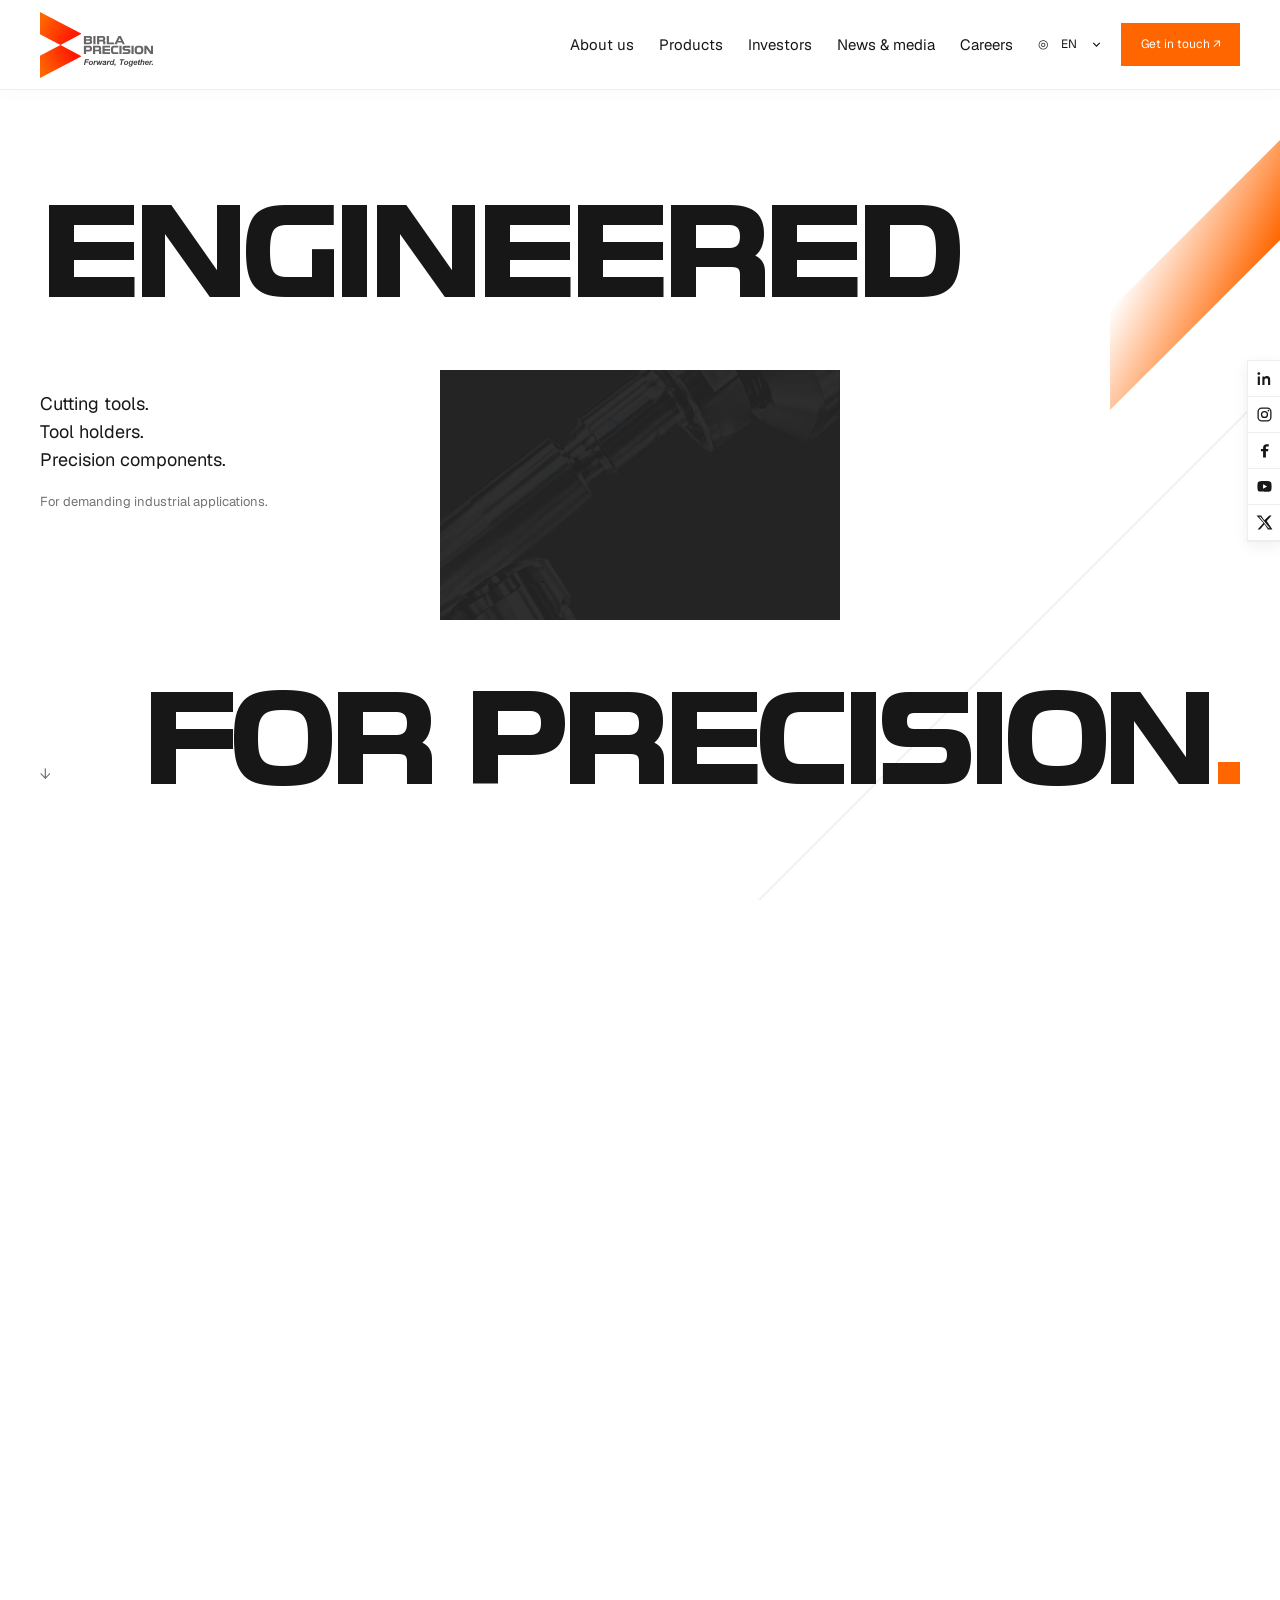
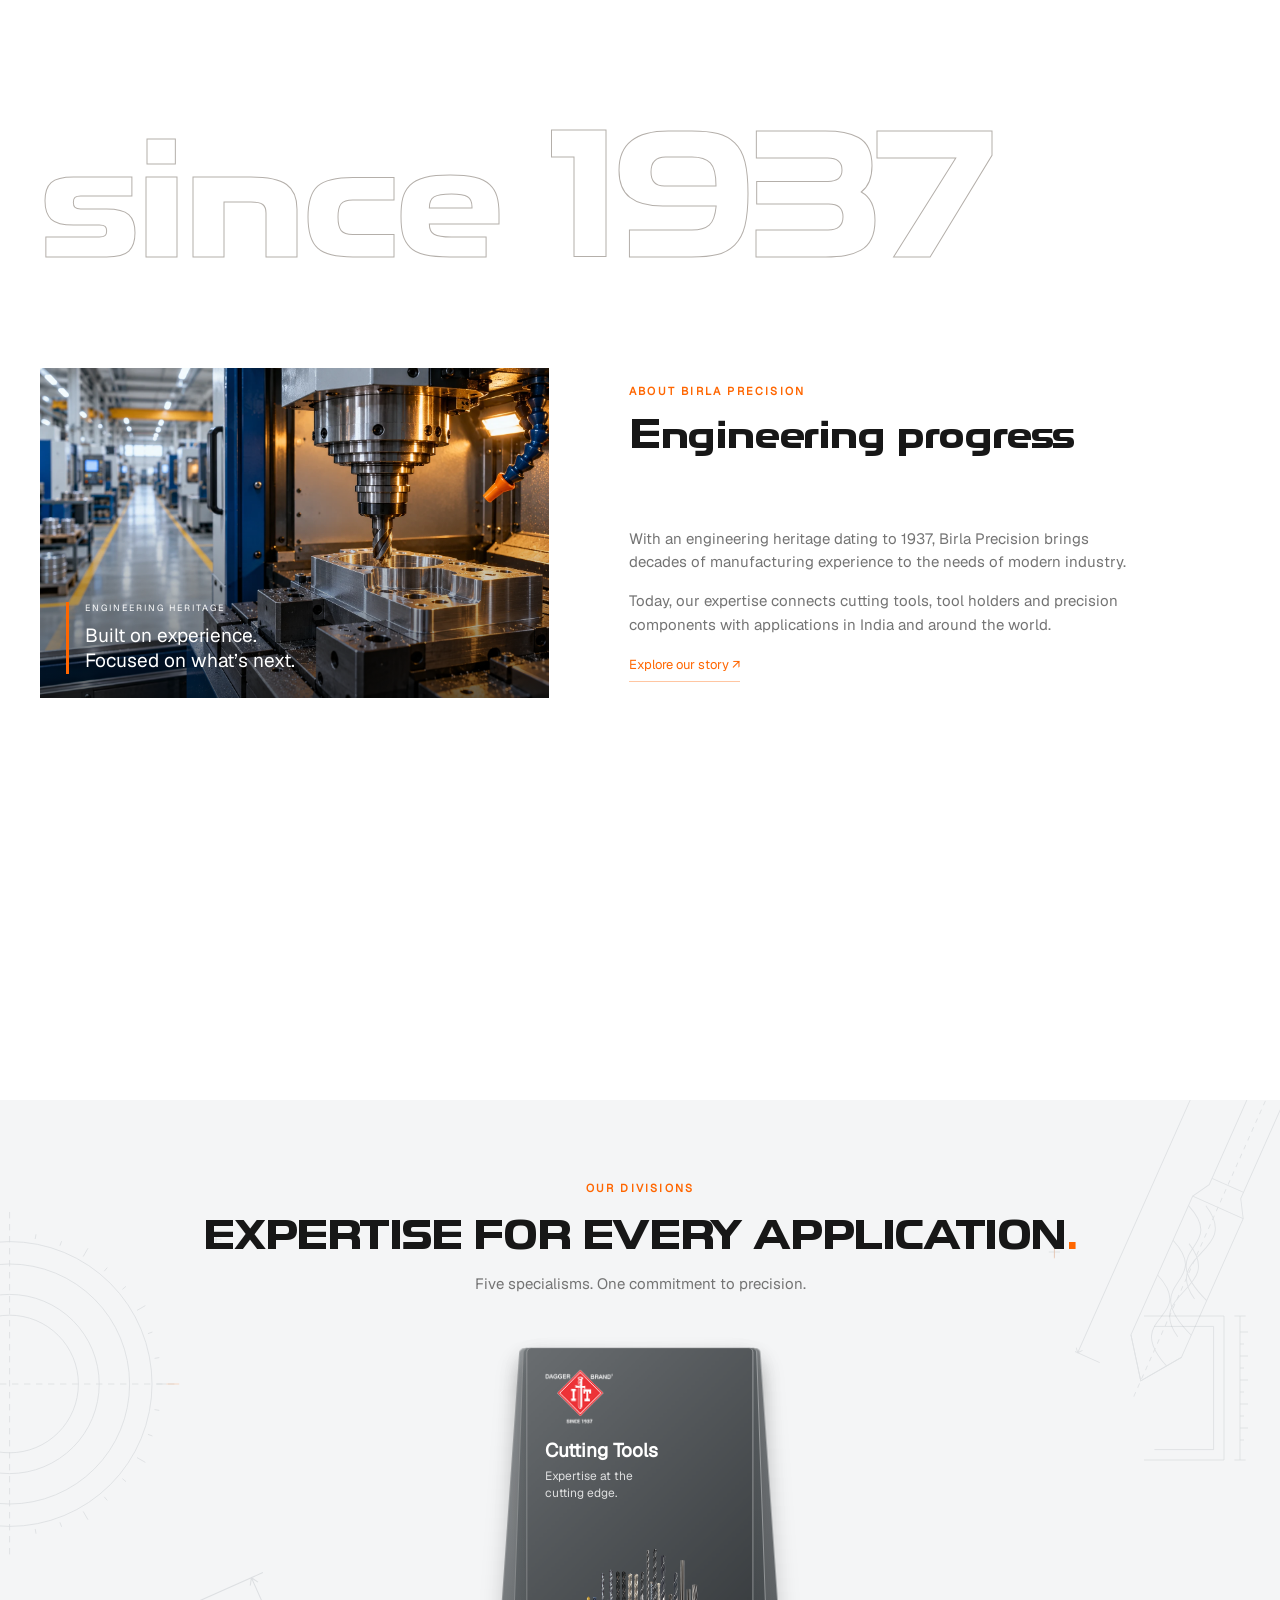
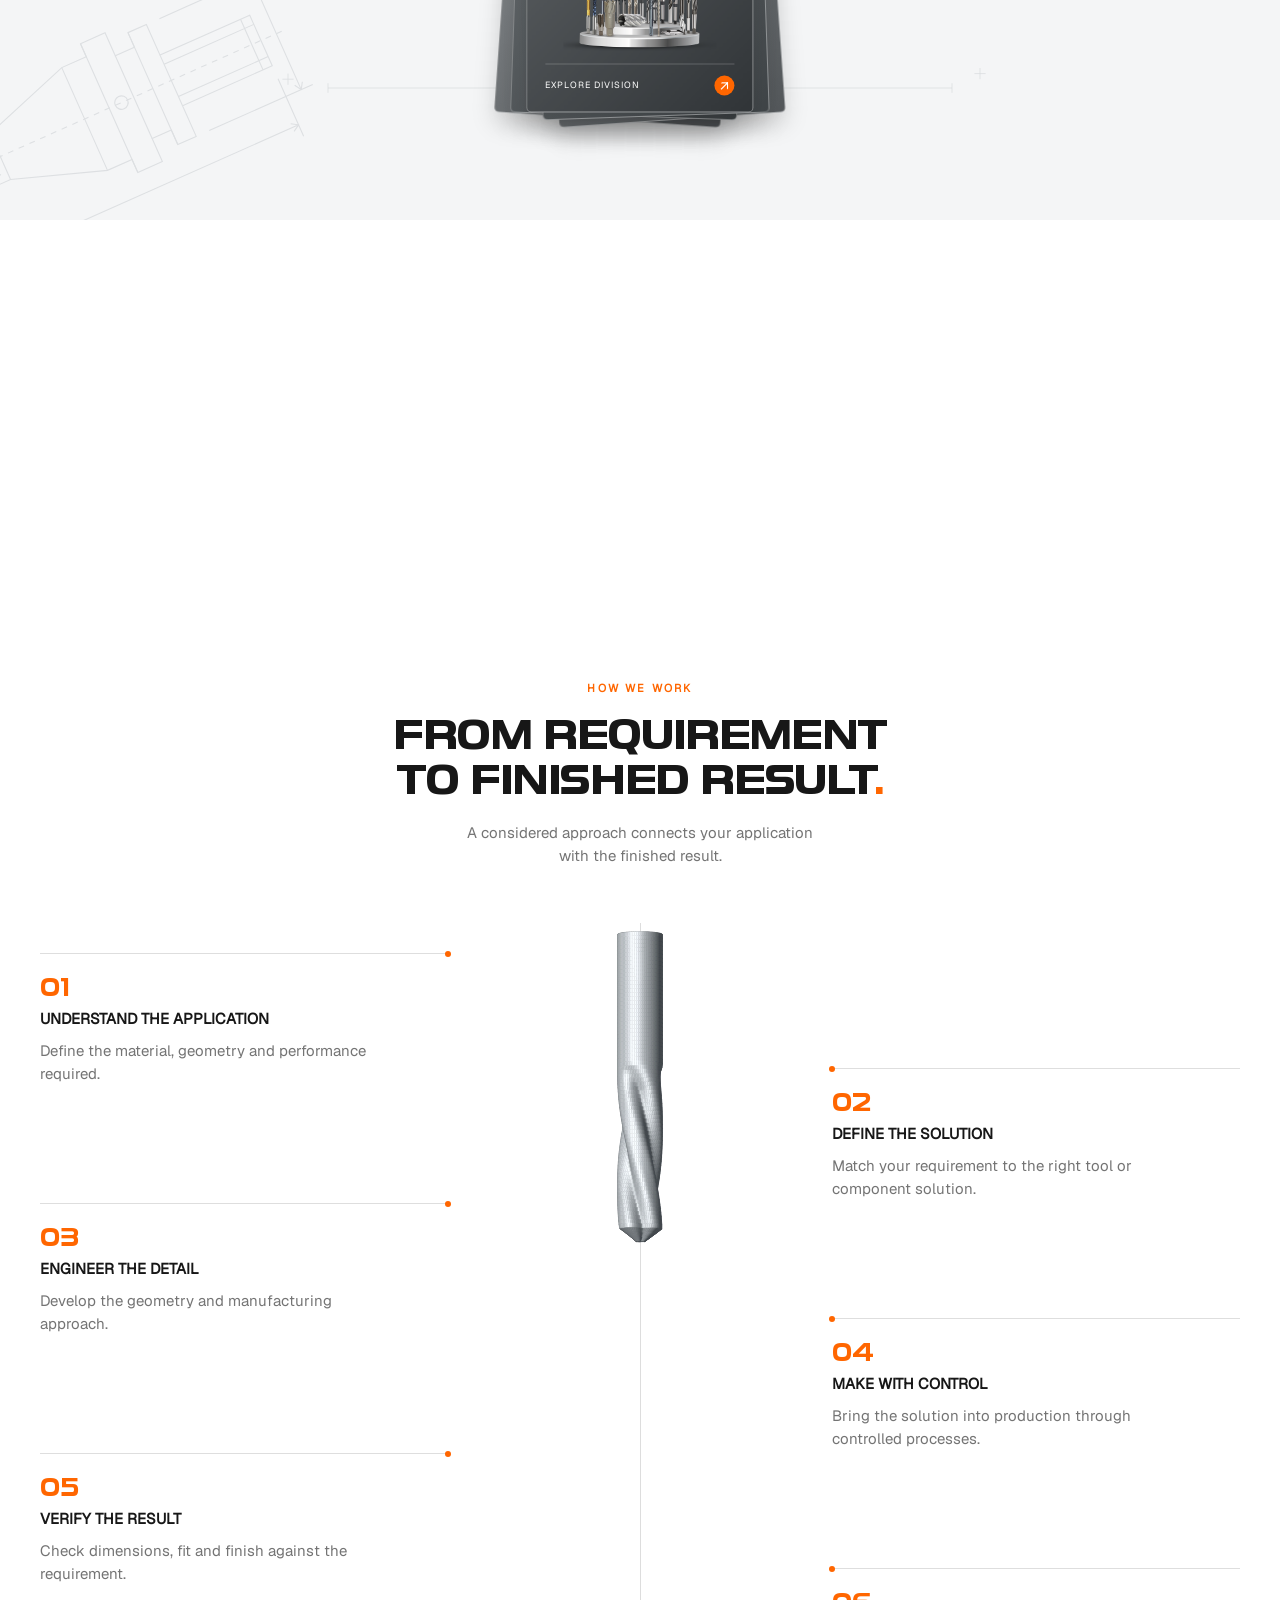
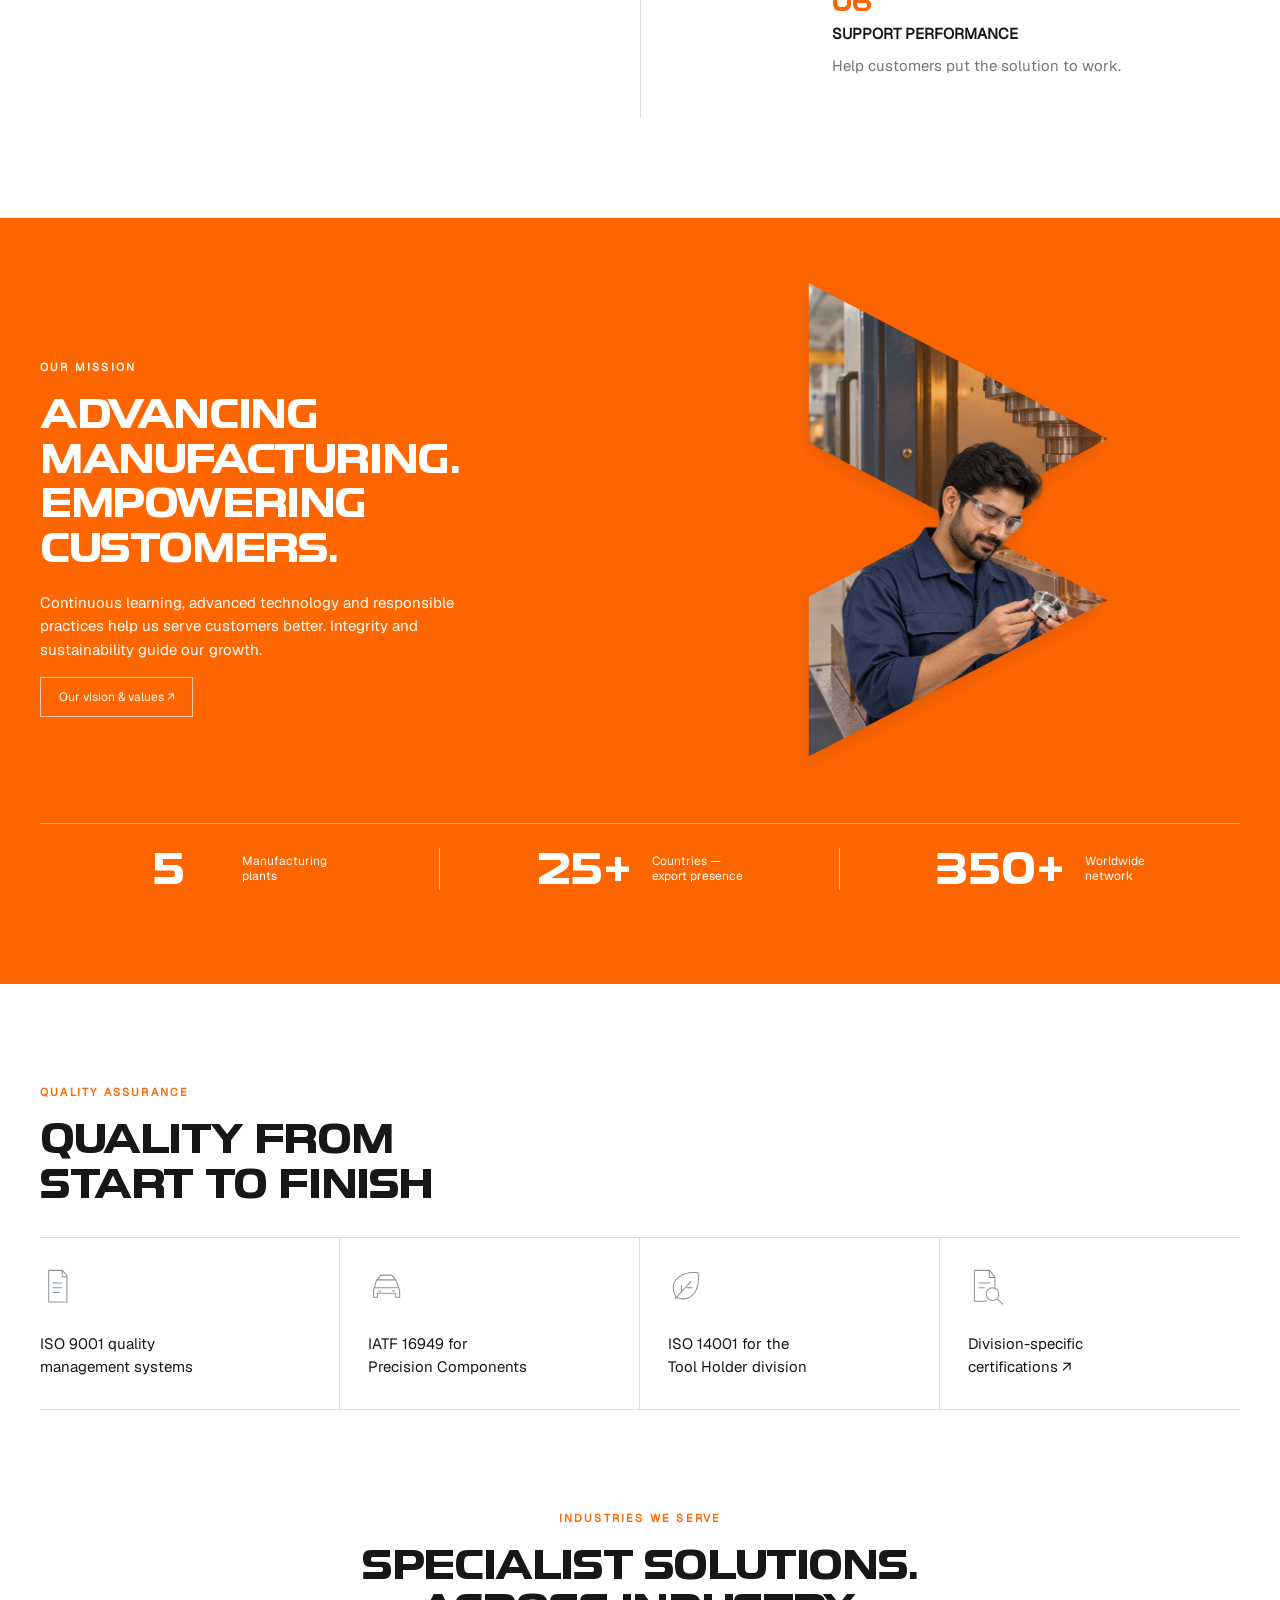
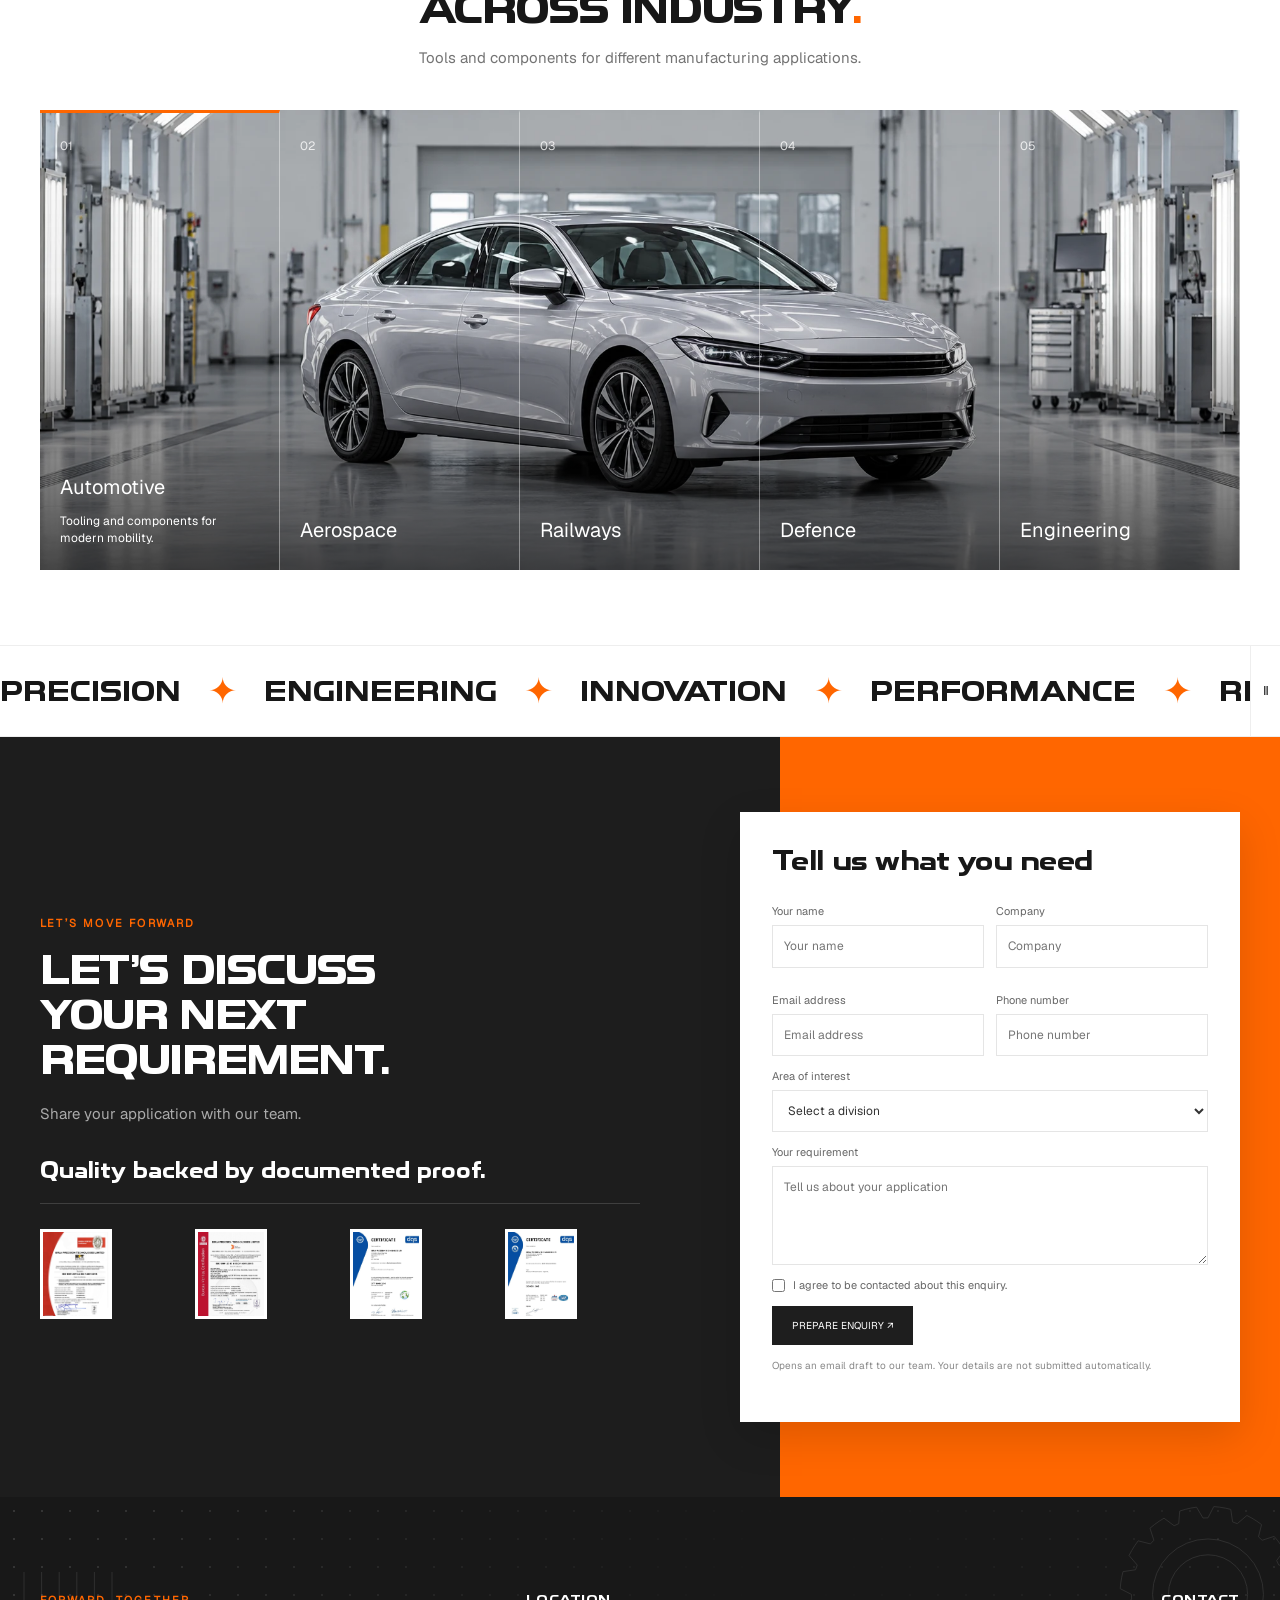
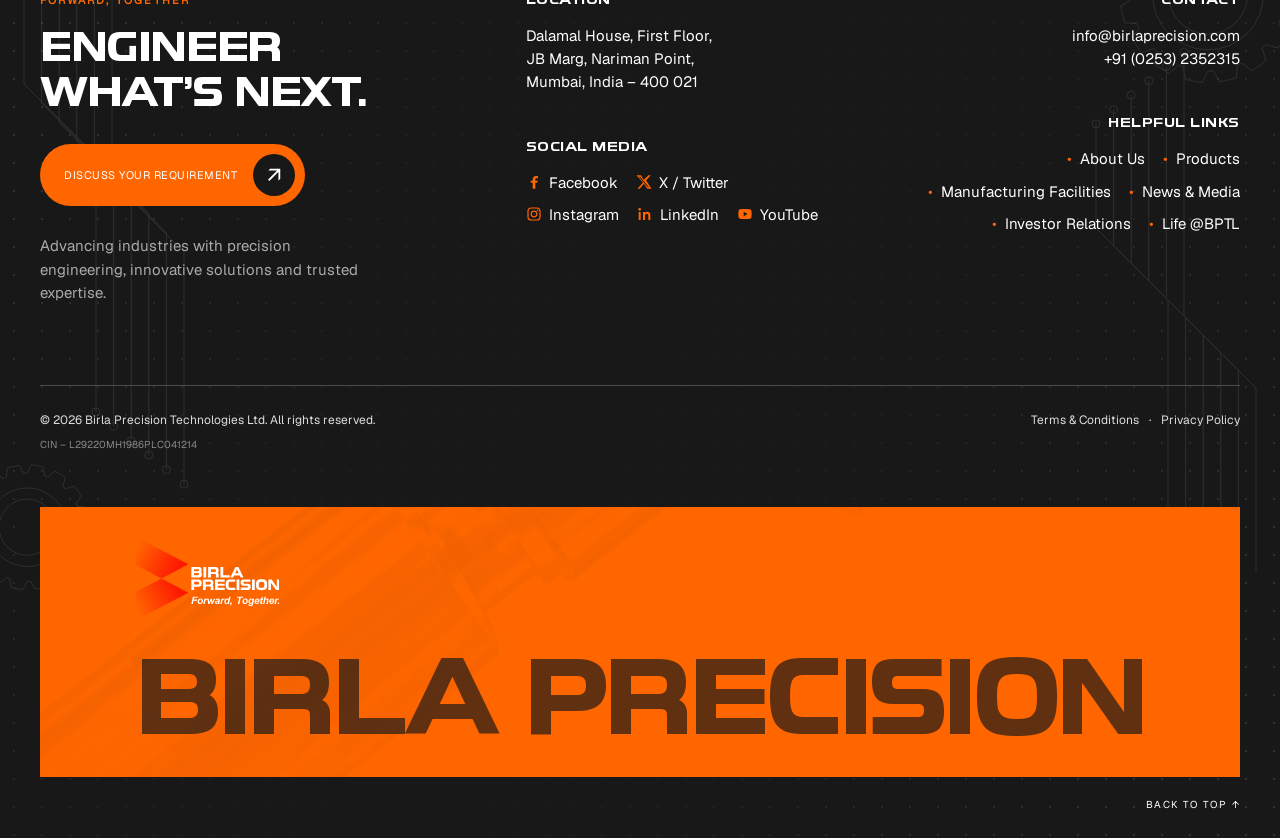
<file: index.html>
<!doctype html>
<html lang="en">

<head>
    <meta charset="utf-8">
    <meta name="viewport" content="width=device-width,initial-scale=1">
    <title>Birla Precision | Engineered for Precision</title>
    <meta name="description"
        content="Explore Birla Precision's cutting tools, tool holders, precision components and power tool accessories. Engineering heritage since 1937, built for modern manufacturing.">
    <meta name="theme-color" content="#ff6600">
    <link rel="icon" href="assets/logos/symbol.svg" type="image/svg+xml">
    <link rel="preload" href="assets/fonts/toxigenesis-bd.ttf" as="font" type="font/ttf" crossorigin>
    <link rel="stylesheet" href="styles.css?v=20261016-pinned-cards">
    <script src="drill-3d.js" defer></script>
    <script src="script.js?v=20261016-pinned-cards" defer></script>
</head>

<body><svg xmlns="http://www.w3.org/2000/svg" width="0" height="0" aria-hidden="true" style="position:absolute;pointer-events:none"><defs><filter id="itm-white-lettering" color-interpolation-filters="sRGB"><feColorMatrix in="SourceGraphic" type="matrix" values="0 0 0 0 1 0 0 0 0 1 0 0 0 0 1 -3 -3 -3 0 1" result="darkPixels"/><feComponentTransfer in="darkPixels" result="textMask"><feFuncA type="linear" slope="4"/></feComponentTransfer><feComposite in="textMask" in2="SourceAlpha" operator="in" result="whiteText"/><feComposite in="whiteText" in2="SourceGraphic" operator="over"/></filter></defs></svg><a class="skip" href="#about">Skip to content</a>
    <header>
        <div class="container nav"><a href="#home" aria-label="Birla Precision home"><img class="logo"
                    src="assets/logos/logo.svg" alt="Birla Precision — Forward, Together"></a><button
                class="menu-toggle" aria-label="Open menu" aria-expanded="false">☰</button>
            <nav aria-label="Main navigation"><a href="#about">About us</a><a href="#divisions">Products</a><a
                    href="https://bptl.website-draft.in/investor-relations/financial-results/">Investors</a><a
                    href="https://bptl.website-draft.in/news-media/">News & media</a><a
                    href="https://bptl.website-draft.in/life-bptl/">Careers</a></nav>
            <div class="nav-actions">
                <div class="language"><button id="language-button" aria-expanded="false"
                        aria-controls="language-options">◎ <span>EN</span><svg class="language-chevron" viewBox="0 0 16 16" aria-hidden="true"><path d="m4 6 4 4 4-4"/></svg></button>
                    <div id="language-options" hidden>
                        <p>Website language: English</p><button data-lang="English">English
                            </button><button data-lang="Hindi">हिन्दी </button><button data-lang="French">Français </button><button data-lang="German">Deutsch </button><button data-lang="Italian">Italiano </button><button data-lang="Spanish">Español </button>
                    </div>
                </div><a class="button" href="#contact">Get in touch ↗</a>
            </div>
        </div>
    </header>
    <aside class="social-rail" aria-label="Follow Birla Precision"><a
            href="https://linkedin.com/in/birla-precision-technologies-ltd-12aa89147/" aria-label="LinkedIn"><svg viewBox="0 0 24 24" aria-hidden="true" fill="currentColor"><path d="M4 3a2 2 0 1 0 0 4 2 2 0 0 0 0-4ZM2.5 9h3v12h-3ZM9 9h3v1.6c.8-1.3 2-2 3.5-2 3 0 4.5 1.8 4.5 5.2V21h-3v-6.4c0-1.8-.6-3-2.2-3-1.8 0-2.8 1.2-2.8 3V21H9Z"/></svg></a><a
            href="https://instagram.com/birlaprecisiontech/" aria-label="Instagram"><svg viewBox="0 0 24 24" aria-hidden="true" fill="currentColor"><rect x="3" y="3" width="18" height="18" rx="5" fill="none" stroke="currentColor" stroke-width="1.8"/><circle cx="12" cy="12" r="4.2" fill="none" stroke="currentColor" stroke-width="1.8"/><circle cx="17.5" cy="6.5" r="1.2"/></svg></a><a
            href="https://facebook.com/birlaprecision/" aria-label="Facebook"><svg viewBox="0 0 24 24" aria-hidden="true" fill="currentColor"><path d="M14 22v-9h3l.5-3H14V8c0-1 .3-1.5 1.7-1.5H18V3.2c-.5-.1-1.8-.2-3.1-.2C11.8 3 10 4.9 10 8v2H7v3h3v9Z"/></svg></a><a
            href="https://youtube.com/@birlaprecision" aria-label="YouTube"><svg viewBox="0 0 24 24" aria-hidden="true" fill="currentColor"><path d="M21.6 7.1a3 3 0 0 0-2.1-2.2C17.7 4.4 12 4.4 12 4.4s-5.7 0-7.5.5a3 3 0 0 0-2.1 2.2A31 31 0 0 0 2 12a31 31 0 0 0 .4 4.9 3 3 0 0 0 2.1 2.2c1.8.5 7.5.5 7.5.5s5.7 0 7.5-.5a3 3 0 0 0 2.1-2.2A31 31 0 0 0 22 12a31 31 0 0 0-.4-4.9ZM10 15.3V8.7l5.7 3.3Z"/></svg></a><a href="https://x.com/PrecisionBirla"
            aria-label="X"><svg viewBox="0 0 24 24" aria-hidden="true" fill="currentColor"><path d="M18.9 2H22l-6.8 7.8L23.2 22h-6.3L12 14.6 5.5 22H2.3l8.2-9.4L.8 2h6.5l4.4 6.7L18.9 2ZM17.8 20h1.7L6.2 4H4.4Z"/></svg></a></aside>
    <main>
        <section class="hero-scroll" id="home" aria-label="Engineered for precision">
            <div class="hero-stage">
                <div class="hero-lines" aria-hidden="true"></div>
                <div class="container hero-copy">
                    <h1><span class="hero-first">ENGINEERED</span><span class="hero-last">FOR PRECISION<span
                                class="orange">.</span></span></h1>
                    <p class="hero-description">Cutting tools.<br>Tool holders.<br>Precision components.<br><span>For
                            demanding industrial applications.</span></p><a class="scroll-prompt" href="#about">↓
                         
                        </a>
                </div>

                <div class="hero-media"><video muted loop playsinline autoplay preload="metadata"
                        poster="assets/images/hero-poster.png" aria-label="Birla Precision manufacturing video">
                        <source src="assets/videos/hero.mp4" type="video/mp4">
                    </video><span
                        class="video-caption">— PRECISION IN MOTION</span></div>
            </div>
        </section>
        <section class="about-scroll" id="about">
            <div class="about-stage container">
                <div class="heritage-large" aria-hidden="true">since 1937</div>
                <div class="about-grid">
                    <figure class="heritage-photo"><img src="assets/images/factory-colour.webp"
                            alt="Close view of precision machining">
                        <figcaption><span>ENGINEERING HERITAGE</span><strong>Built on experience.<br>Focused on what’s
                                next.</strong></figcaption>
                    </figure>
                    <div class="about-copy">
                        <p class="eyebrow">ABOUT BIRLA PRECISION</p>
                        <h2 class="about-title">Engineering progress <span class="year-target">since 1937.</span></h2>
                        <p>With an engineering heritage dating to 1937, Birla Precision brings decades of manufacturing
                            experience to the needs of modern industry.</p>
                        <p>Today, our expertise connects cutting tools, tool holders and precision components with
                            applications in India and around the world.</p><a class="text-link"
                            href="https://bptl.website-draft.in/about-us/">Explore our story ↗</a>
                    </div>
                </div>
            </div>
        </section>
        <section class="division-scroll" id="divisions">
            <div class="division-stage">
                <div class="container">
                    <div class="section-heading centered">
                        <p class="eyebrow">OUR DIVISIONS</p>
                        <h2>EXPERTISE FOR EVERY APPLICATION<span class="orange">.</span></h2>
                        <p>Five specialisms. One commitment to precision.</p>
                    </div>
                    <div class="card-arena">
                        <div class="orbit" aria-hidden="true"></div><img class="orbit-logo" src="assets/logos/logo.svg"
                            alt="Birla Precision">
                        <div class="division-cards">
                            <article class="product-card" data-card="0"><img class="card-logo"
                                    src="assets/logos/logo-white.svg" alt="Birla Precision">
                                <h3>Precision<br>Components</h3>
                                <p>Engineered components for demanding applications.</p><img class="product"
                                    src="assets/images/product-components.png"
                                    alt="Precision machined metal components"><a
                                    href="https://bptl.website-draft.in/product-category/precision-components/">EXPLORE
                                    DIVISION <span>↗</span></a>
                            </article>
                            <article class="product-card" data-card="1"><img class="card-logo"
                                    src="assets/logos/logo-white.svg" alt="Birla Precision">
                                <h3>Tool Holders</h3>
                                <p>Secure connections.<br>Consistent performance.</p><img class="product"
                                    src="assets/images/product-holders.png" alt="Precision tool holders"><a
                                    href="https://bptl.website-draft.in/product-category/rotating-tool-holders-vmc-hmc/">EXPLORE
                                    DIVISION <span>↗</span></a>
                            </article>
                            <article class="product-card" data-card="2"><img class="card-logo subsidiary"
                                    src="assets/logos/logo-itm-white-v2.svg" alt="Indian Tool Manufacturers">
                                <h3>Cutting Tools</h3>
                                <p>Expertise at the<br>cutting edge.</p><img class="product"
                                    src="assets/images/product-cutting.png" alt="ITM cutting tools"><a
                                    href="https://bptl.website-draft.in/product-category/cutting-tools/">EXPLORE
                                    DIVISION <span>↗</span></a>
                            </article>
                            <article class="product-card" data-card="3"><img class="card-logo subsidiary"
                                    src="assets/logos/logo-carbomach-white-text.svg" alt="CarboMach">
                                <h3>Solid Carbide<br>Drills & End Mills</h3>
                                <p>Purpose-built for<br>precise machining.</p><img class="product"
                                    src="assets/images/product-carbide.png" alt="CarboMach solid carbide end mills"><a
                                    href="https://bptl.website-draft.in/product-category/solid-carbide-drills-end-mills/">EXPLORE
                                    DIVISION <span>↗</span></a>
                            </article>
                            <article class="product-card" data-card="4"><img class="card-logo subsidiary"
                                    src="assets/logos/logo-durotool.svg" alt="Birla Durotool">
                                <h3>Power Tool<br>Accessories</h3>
                                <p>From cutting through<br>to finishing.</p><img class="product"
                                    src="assets/images/product-accessories.png"
                                    alt="Birla Durotool abrasives and accessories"><a
                                    href="https://bptl.website-draft.in/product-category/abrasives/">EXPLORE DIVISION
                                    <span>↗</span></a>
                            </article>
                        </div>
                    </div>
                    <!-- <p class="division-hint">SCROLL TO EXPLORE OUR EXPERTISE <span>↓</span></p> -->
                </div>
            </div>
        </section>
        <section class="process container" id="process">
            <p class="eyebrow">HOW WE WORK</p>
            <h2>FROM REQUIREMENT<br>TO FINISHED RESULT<span class="orange">.</span></h2>
            <p class="section-intro">A considered approach connects your application<br>with the finished result.</p>
            <div class="process-grid">
                <div class="tool-track" aria-hidden="true"><img class="tool-ghost" src="assets/images/process-tool.svg"
                        alt=""><canvas class="moving-tool" width="200" height="660"></canvas></div>
                <article class="step"><span class="step-number">01</span>
                    <h3>UNDERSTAND THE APPLICATION</h3>
                    <p>Define the material, geometry and performance required.</p>
                </article>
                <article class="step"><span class="step-number">02</span>
                    <h3>DEFINE THE SOLUTION</h3>
                    <p>Match your requirement to the right tool or component solution.</p>
                </article>
                <article class="step"><span class="step-number">03</span>
                    <h3>ENGINEER THE DETAIL</h3>
                    <p>Develop the geometry and manufacturing approach.</p>
                </article>
                <article class="step"><span class="step-number">04</span>
                    <h3>MAKE WITH CONTROL</h3>
                    <p>Bring the solution into production through controlled processes.</p>
                </article>
                <article class="step"><span class="step-number">05</span>
                    <h3>VERIFY THE RESULT</h3>
                    <p>Check dimensions, fit and finish against the requirement.</p>
                </article>
                <article class="step"><span class="step-number">06</span>
                    <h3>SUPPORT PERFORMANCE</h3>
                    <p>Help customers put the solution to work.</p>
                </article>
            </div>
        </section>
        <section class="mission" id="mission">
            <div class="container">
                <div class="mission-grid">
                    <div>
                        <p class="eyebrow">OUR MISSION</p>
                        <h2>ADVANCING<br>MANUFACTURING.<br>EMPOWERING<br>CUSTOMERS.</h2>
                        <p>Continuous learning, advanced technology and responsible practices help us serve customers
                            better. Integrity and sustainability guide our growth.</p><a class="outline-button"
                            href="https://bptl.website-draft.in/about-us/">Our vision & values ↗</a>
                    </div>
                    <div class="mission-art"><svg class="mission-composition" viewBox="0 0 193.49 330" role="img" aria-label="Birla Precision logo filled with factory imagery, with an engineer inspecting a component"><defs><clipPath id="brand-photo-clip"><path d="M0 0 193.49 100.84 95.05 153.17 0 103.26ZM0 306.34 193.49 205.5 95.05 153.17 0 203.09Z"/></clipPath><clipPath id="engineer-edge-clip"><path d="M0 85H193.49V205.5L0 306.34Z"/></clipPath><linearGradient id="factory-orange" x1="0" y1="0" x2="1" y2="1"><stop stop-color="#ffae57" stop-opacity=".18"/><stop offset="1" stop-color="#762500" stop-opacity=".64"/></linearGradient></defs><g clip-path="url(#brand-photo-clip)"><image href="assets/images/factory-colour.webp" width="193.49" height="306.34" preserveAspectRatio="xMidYMid slice"/><path fill="url(#factory-orange)" d="M0 0h193.49v306.34H0z"/></g><image clip-path="url(#engineer-edge-clip)" href="assets/images/engineer.webp" x="0" y="102" width="193.49" height="210" preserveAspectRatio="xMidYMax meet"/></svg></div>
                </div>
                <div class="stats">
                    <div><strong data-count="5" data-suffix="" aria-label="5">5</strong><span>Manufacturing<br>plants</span></div>
                    <div><strong data-count="25" data-suffix="+" aria-label="25+">25+</strong><span>Countries —<br>export presence</span></div>
                    <div><strong data-count="350" data-suffix="+" aria-label="350+">350+</strong><span>Worldwide<br>network</span></div>
                </div>
            </div>
        </section>
        <section class="quality container" id="quality">
            <p class="eyebrow">QUALITY ASSURANCE</p>
            <h2>QUALITY FROM<br>START TO FINISH</h2>
            <div class="quality-grid"><a href="assets/certificates/certificate-itm.png" target="_blank"><span
                        class="quality-icon" aria-hidden="true"><svg viewBox="0 0 48 48">
                            <path d="M11 3h17l6 6v34H11zM28 3v8h6M16 19h12M16 25h12M16 31h9" />
                        </svg></span>
                    <p>ISO 9001 quality<br>management systems</p>
                </a><a href="assets/certificates/certificate-iatf.jpg" target="_blank"><span class="quality-icon"
                        aria-hidden="true"><svg viewBox="0 0 48 48">
                            <path d="m7 28 4-13h24l5 13v9h-5v-5H12v5H7zM12 15l4-6h14l5 6M8 25h31M13 29h4M30 29h4" />
                        </svg></span>
                    <p>IATF 16949 for<br>Precision Components</p>
                </a><a href="assets/certificates/certificate-holders.jpg" target="_blank"><span class="quality-icon"
                        aria-hidden="true"><svg viewBox="0 0 48 48">
                            <path d="M10 37C-1 15 18 4 38 6c3 25-10 38-28 31ZM9 39 29 17M17 31v-9M23 25h8" />
                        </svg></span>
                    <p>ISO 14001 for the<br>Tool Holder division</p>
                </a><a href="https://bptl.website-draft.in/downloads/"><span class="quality-icon"
                        aria-hidden="true"><svg viewBox="0 0 48 48">
                            <path d="M8 3h19l7 8v14M8 3v39h16M27 3v9h7M13 19h15M13 25h8" />
                            <circle cx="31" cy="33" r="8" />
                            <path d="m37 39 7 7" />
                        </svg></span>
                    <p>Division-specific<br>certifications ↗</p>
                </a></div>
        </section>
        <section class="industry-scroll" id="industries">
            <div class="industry-stage container">
                <div class="section-heading centered">
                    <p class="eyebrow">INDUSTRIES WE SERVE</p>
                    <h2>SPECIALIST SOLUTIONS.<br>ACROSS INDUSTRY<span class="orange">.</span></h2>
                    <p>Tools and components for different manufacturing applications.</p>
                </div>
                <div class="industry-panel">
                    <div class="industry-images"><img src="assets/images/automotive-sector.webp" class="active"
                            alt="Silver passenger car in a clean automotive inspection bay"><img src="assets/images/aerospace-sector.webp"
                            alt="Passenger aircraft on an uncluttered airport apron"><img
                            src="assets/images/railways-sector.webp" alt="Modern locomotive at a rail manufacturing depot"><img
                            src="assets/images/defence-sector.webp"
                            alt="Defence tank in a quiet vehicle maintenance yard"><img
                            src="assets/images/engineering-sector.webp" alt="CNC machine in a clean engineering workshop"></div>
                    <div class="industry-tabs" role="tablist" aria-label="Industries"><button role="tab"
                            aria-selected="true" data-sector="0"><span
                                class="sector-number">01</span><span><strong>Automotive</strong><small>Tooling and
                                    components for modern mobility.</small></span></button><button role="tab"
                            aria-selected="false" data-sector="1"><span
                                class="sector-number">02</span><span><strong>Aerospace</strong><small>Precision for
                                    specialised manufacturing applications.</small></span></button><button role="tab"
                            aria-selected="false" data-sector="2"><span
                                class="sector-number">03</span><span><strong>Railways</strong><small>Supporting the
                                    manufacture of rail components.</small></span></button><button role="tab"
                            aria-selected="false" data-sector="3"><span
                                class="sector-number">04</span><span><strong>Defence</strong><small>Manufacturing
                                    expertise for demanding requirements.</small></span></button><button role="tab"
                            aria-selected="false" data-sector="4"><span
                                class="sector-number">05</span><span><strong>Engineering</strong><small>Versatile
                                    solutions for everyday industrial challenges.</small></span></button></div>
                </div>
            </div>
        </section>
        <div class="marquee" aria-label="Precision. Engineering. Innovation. Performance. Reliability. Cutting Tools. Tool Holding. Advanced Manufacturing. Expertise. Consistency. Customer First. Sustainability.">
            <div class="marquee-track" aria-hidden="true"><span>PRECISION <b>✦</b> ENGINEERING <b>✦</b> INNOVATION <b>✦</b> PERFORMANCE <b>✦</b> RELIABILITY <b>✦</b> CUTTING TOOLS <b>✦</b> TOOL HOLDING <b>✦</b> ADVANCED MANUFACTURING <b>✦</b> EXPERTISE <b>✦</b> CONSISTENCY <b>✦</b> CUSTOMER FIRST <b>✦</b> SUSTAINABILITY <b>✦</b></span><span>PRECISION <b>✦</b> ENGINEERING <b>✦</b> INNOVATION <b>✦</b> PERFORMANCE <b>✦</b> RELIABILITY <b>✦</b> CUTTING TOOLS <b>✦</b> TOOL HOLDING <b>✦</b> ADVANCED MANUFACTURING <b>✦</b> EXPERTISE <b>✦</b> CONSISTENCY <b>✦</b> CUSTOMER FIRST <b>✦</b> SUSTAINABILITY <b>✦</b></span></div><button class="marquee-toggle" aria-label="Pause scrolling text">Ⅱ</button>
        </div>
        <section class="contact" id="contact">
            <div class="container contact-grid">
                <div class="contact-copy">
                    <p class="eyebrow">LET’S MOVE FORWARD</p>
                    <h2>LET’S DISCUSS<br>YOUR NEXT<br>REQUIREMENT.</h2>
                    <p>Share your application with our team.</p>
                    <h3 class="certification-proof">Quality backed by documented proof.</h3>
                    <div class="certificates"><a href="assets/certificates/certificate-itm.png" target="_blank"><img
                                src="assets/certificates/certificate-itm.png"
                                alt="View ITM ISO certificate"></a><a
                            href="assets/certificates/certificate-holders.jpg" target="_blank"><img
                                src="assets/certificates/certificate-holders.jpg"
                                alt="View Tool Holder ISO 9001 and ISO 14001 certificate"></a><a href="assets/certificates/certificate-iatf.jpg"
                            target="_blank"><img src="assets/certificates/certificate-iatf.jpg"
                                alt="View Precision Components IATF 16949 certificate"></a><a
                            href="assets/certificates/certificate-components.jpg" target="_blank"><img
                                src="assets/certificates/certificate-components.jpg"
                                alt="View Precision Components ISO 9001 certificate"></a></div>
                </div>
                <form id="enquiry">
                    <h3>Tell us what you need</h3>
                    <div class="form-grid"><label>Your name<input name="name" autocomplete="name" required
                                placeholder="Your name"></label><label>Company<input name="company"
                                autocomplete="organization" required placeholder="Company"></label><label>Email
                            address<input type="email" name="email" autocomplete="email" required
                                placeholder="Email address"></label><label>Phone number<input name="phone" type="tel"
                                autocomplete="tel" placeholder="Phone number"></label></div><label>Area of
                        interest<select name="division" required>
                            <option value="">Select a division</option>
                            <option>Cutting Tools</option>
                            <option>Tool Holders</option>
                            <option>Precision Components</option>
                            <option>Solid Carbide Drills & End Mills</option>
                            <option>Power Tool Accessories</option>
                        </select></label><label>Your requirement<textarea name="requirement" required rows="4"
                            placeholder="Tell us about your application"></textarea></label><label
                        class="consent"><input type="checkbox" required> I agree to be contacted about this
                        enquiry.</label><button class="button dark" type="submit">PREPARE ENQUIRY ↗</button>
                    <p class="form-note">Opens an email draft to our team. Your details are not submitted automatically.
                    </p>
                    <p id="form-status" role="status"></p>
                </form>
            </div>
        </section>
    </main>
    <footer class="new-footer" id="footer">
        <div class="container">
            <div class="footer-main">
                <div class="footer-invitation">
                    <p class="eyebrow">FORWARD, TOGETHER</p>
                    <h2>ENGINEER<br>WHAT’S NEXT.</h2><a href="#contact" class="footer-cta">DISCUSS YOUR REQUIREMENT
                        <span>↗</span></a>
                    <p>Advancing industries with precision engineering, innovative solutions and trusted expertise.</p>
                </div>
                <div class="footer-middle">
                    <section>
                        <h3>LOCATION</h3>
                        <p>Dalamal House, First Floor,<br>JB Marg, Nariman Point,<br>Mumbai, India – 400 021</p>
                    </section>
                    <section>
                        <h3>SOCIAL MEDIA</h3>
                        <div class="footer-social"><a href="https://www.facebook.com/birlaprecision/"><svg viewBox="0 0 24 24" aria-hidden="true" fill="currentColor"><path d="M14 22v-9h3l.5-3H14V8c0-1 .3-1.5 1.7-1.5H18V3.2c-.5-.1-1.8-.2-3.1-.2C11.8 3 10 4.9 10 8v2H7v3h3v9Z"/></svg>Facebook</a><a
                                href="https://twitter.com/PrecisionBirla"><svg viewBox="0 0 24 24" aria-hidden="true" fill="currentColor"><path d="M18.9 2H22l-6.8 7.8L23.2 22h-6.3L12 14.6 5.5 22H2.3l8.2-9.4L.8 2h6.5l4.4 6.7L18.9 2ZM17.8 20h1.7L6.2 4H4.4Z"/></svg>X / Twitter</a><a
                                href="https://www.instagram.com/birlaprecisiontech/"><svg viewBox="0 0 24 24" aria-hidden="true" fill="currentColor"><rect x="3" y="3" width="18" height="18" rx="5" fill="none" stroke="currentColor" stroke-width="1.8"/><circle cx="12" cy="12" r="4.2" fill="none" stroke="currentColor" stroke-width="1.8"/><circle cx="17.5" cy="6.5" r="1.2"/></svg>Instagram</a><a
                                href="https://www.linkedin.com/in/birla-precision-technologies-ltd-12aa89147/"><svg viewBox="0 0 24 24" aria-hidden="true" fill="currentColor"><path d="M4 3a2 2 0 1 0 0 4 2 2 0 0 0 0-4ZM2.5 9h3v12h-3ZM9 9h3v1.6c.8-1.3 2-2 3.5-2 3 0 4.5 1.8 4.5 5.2V21h-3v-6.4c0-1.8-.6-3-2.2-3-1.8 0-2.8 1.2-2.8 3V21H9Z"/></svg>LinkedIn</a><a
                                href="https://www.youtube.com/@birlaprecision"><svg viewBox="0 0 24 24" aria-hidden="true" fill="currentColor"><path d="M21.6 7.1a3 3 0 0 0-2.1-2.2C17.7 4.4 12 4.4 12 4.4s-5.7 0-7.5.5a3 3 0 0 0-2.1 2.2A31 31 0 0 0 2 12a31 31 0 0 0 .4 4.9 3 3 0 0 0 2.1 2.2c1.8.5 7.5.5 7.5.5s5.7 0 7.5-.5a3 3 0 0 0 2.1-2.2A31 31 0 0 0 22 12a31 31 0 0 0-.4-4.9ZM10 15.3V8.7l5.7 3.3Z"/></svg>YouTube</a></div>
                    </section>
                </div>
                <div class="footer-right">
                    <section>
                        <h3>CONTACT</h3><a href="mailto:info@birlaprecision.com">info@birlaprecision.com</a><a
                            href="tel:+912532352315">+91 (0253) 2352315</a>
                    </section>
                    <section>
                        <h3>HELPFUL LINKS</h3>
                        <div class="footer-links"><a href="https://bptl.website-draft.in/about-us/">About Us</a><a
                                href="https://bptl.website-draft.in/products/">Products</a><button
                                data-footer-note="For manufacturing facility information, contact info@birlaprecision.com.">Manufacturing
                                Facilities</button><a href="https://bptl.website-draft.in/news-media/">News &
                                Media</a><a
                                href="https://bptl.website-draft.in/investor-relations/financial-results/">Investor
                                Relations</a><a href="https://bptl.website-draft.in/life-bptl/">Life @BPTL</a></div>
                    </section>
                </div>
            </div>
            <div class="footer-legal">
                <div>© <span id="year">2026</span> Birla Precision Technologies Ltd. All rights reserved.<small>CIN –
                        L29220MH1986PLC041214</small></div>
                <div><button
                        data-footer-note="The original website does not yet provide a Terms & Conditions page. Contact info@birlaprecision.com for details.">Terms
                        & Conditions</button><span>·</span><button
                        data-footer-note="The original website does not yet provide a Privacy Policy page. Contact info@birlaprecision.com for details.">Privacy
                        Policy</button></div>
            </div>
            <div class="footer-banner"><img src="assets/images/hero-poster.png"
                    alt="Precision machining in action"><div class="footer-brand-group"><img class="footer-banner-logo" src="assets/logos/logo-white.svg" alt="Birla Precision — Forward, Together"><span aria-hidden="true">BIRLA PRECISION</span></div></div><a class="footer-top" href="#home">BACK TO TOP ↑</a>
        </div>
    </footer>
    <div class="toast" role="status"></div>
</body>

</html>
</file>
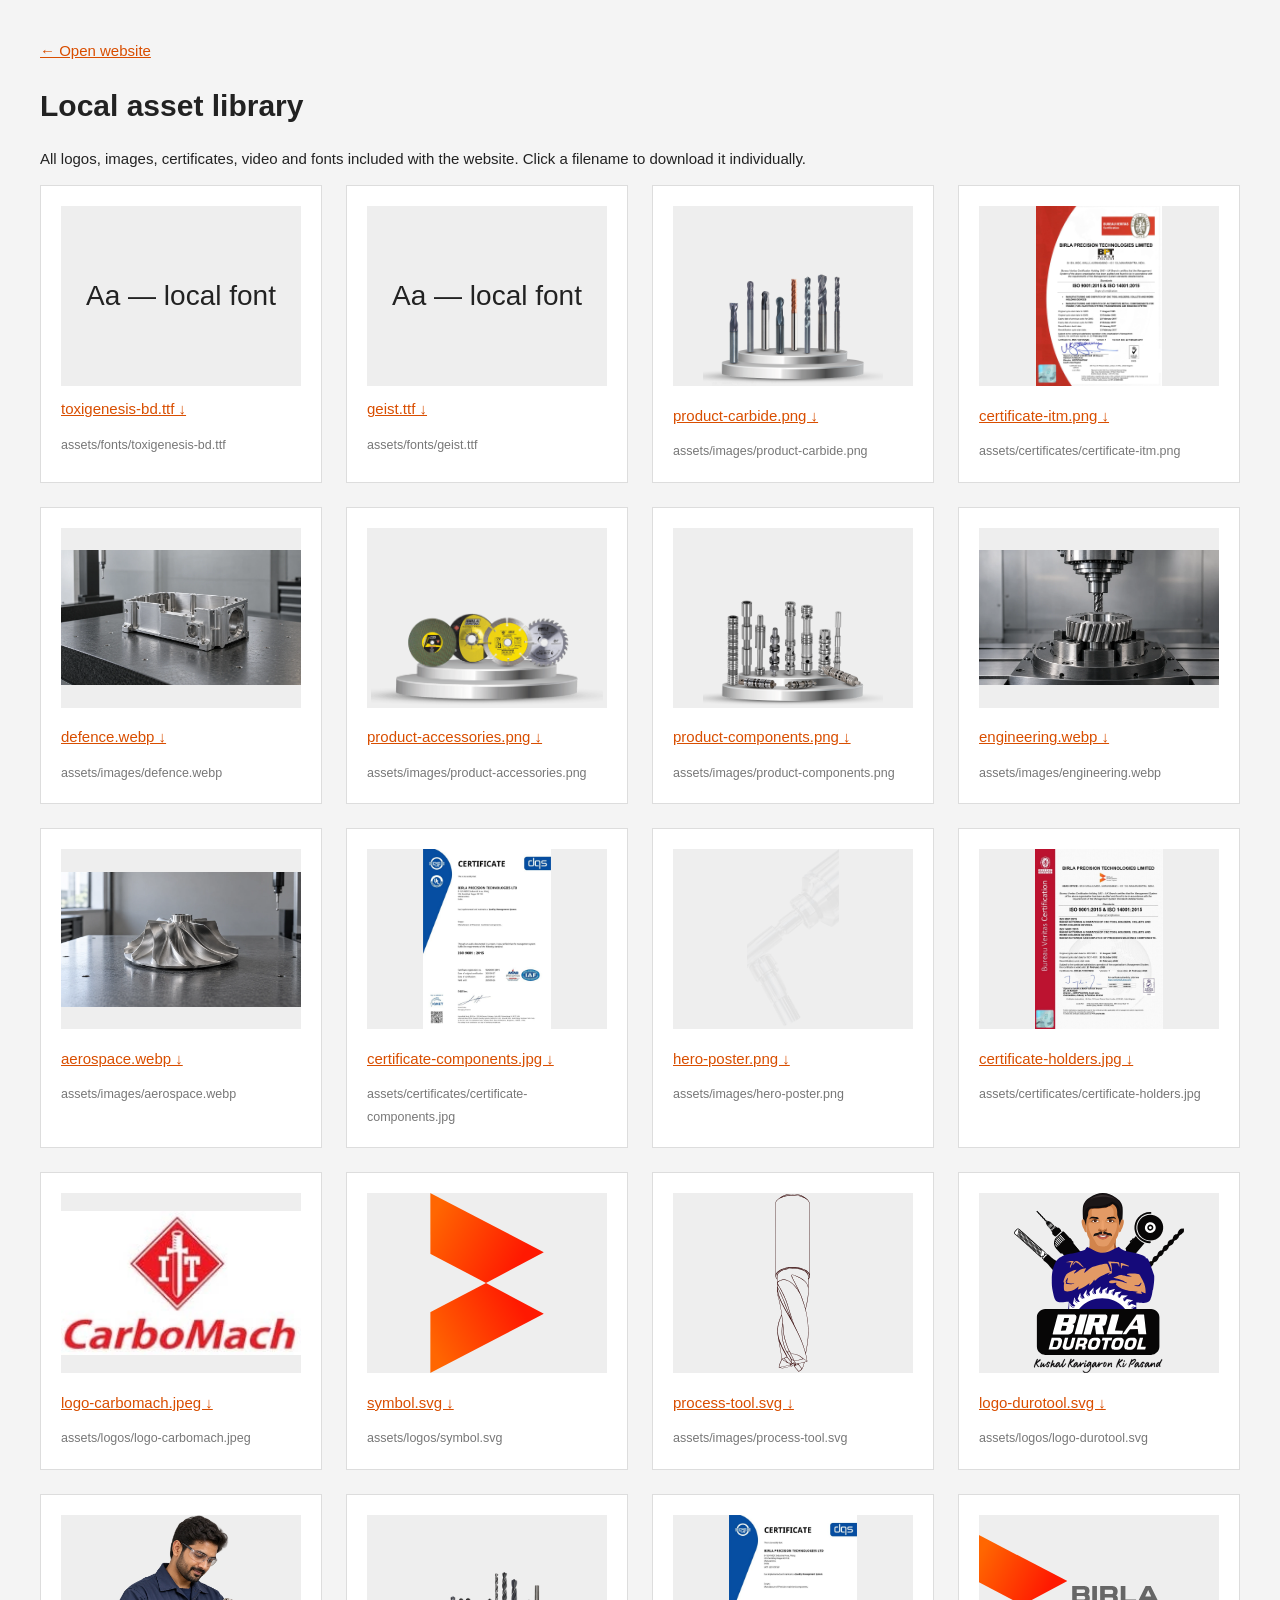
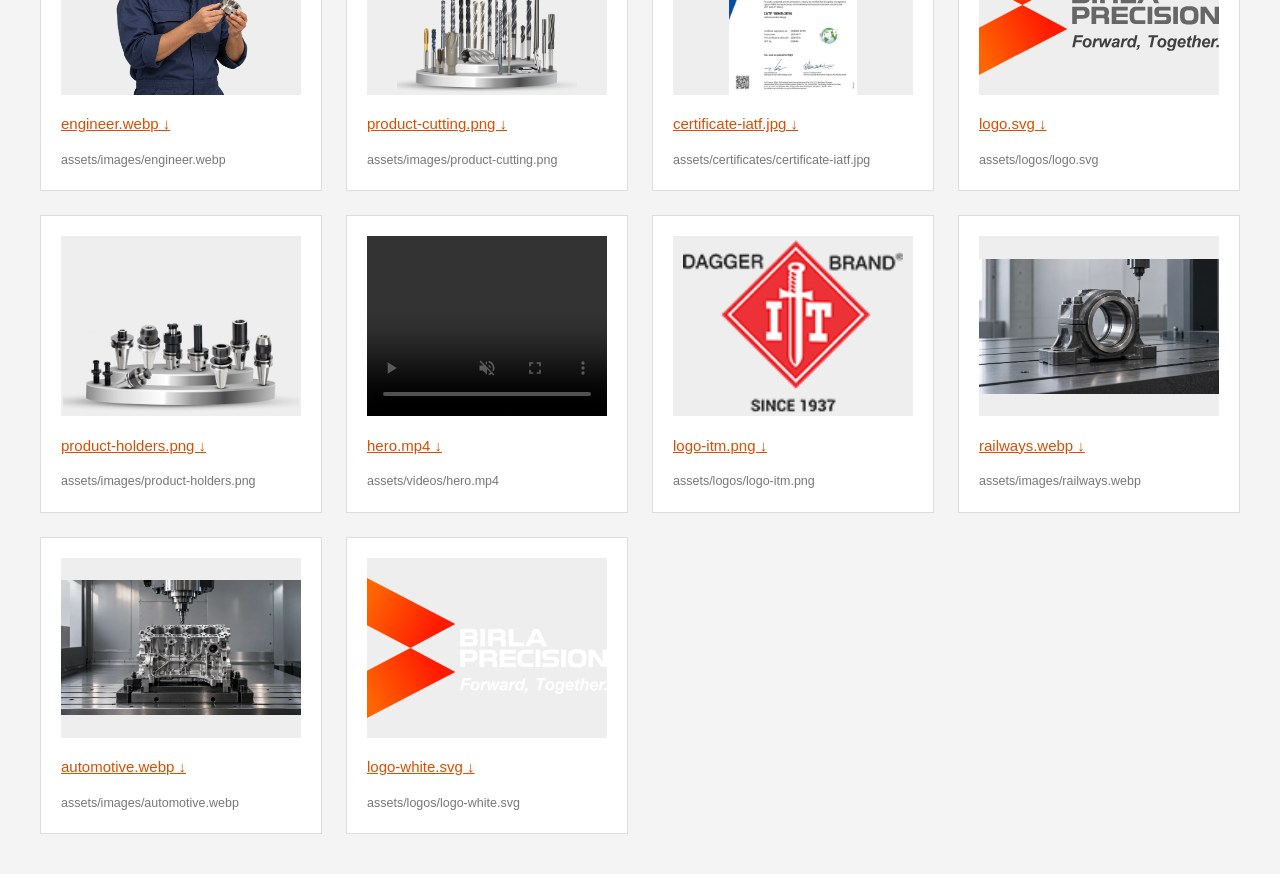
<file: media-library.html>
<!doctype html><html lang="en"><meta charset="utf-8"><meta name="viewport" content="width=device-width,initial-scale=1"><title>Birla Precision — Local Asset Library</title><style>body{font:15px/1.5 Arial;margin:40px;background:#f4f4f4;color:#222}main{max-width:1200px;margin:auto}.grid{display:grid;grid-template-columns:repeat(auto-fit,minmax(240px,1fr));gap:24px}article{padding:20px;background:white;border:1px solid #ddd}img,video,.font{width:100%;height:180px;object-fit:contain;background:#eee}a{display:block;color:#d94e00;margin:12px 0}small{overflow-wrap:anywhere;color:#777}.font{display:grid;place-items:center;font-size:28px}</style><main><a href="index.html">← Open website</a><h1>Local asset library</h1><p>All logos, images, certificates, video and fonts included with the website. Click a filename to download it individually.</p><div class="grid"><article><div class="font">Aa — local font</div><a href="assets/fonts/toxigenesis-bd.ttf" download>toxigenesis-bd.ttf ↓</a><small>assets/fonts/toxigenesis-bd.ttf</small></article><article><div class="font">Aa — local font</div><a href="assets/fonts/geist.ttf" download>geist.ttf ↓</a><small>assets/fonts/geist.ttf</small></article><article><img loading="lazy" src="assets/images/product-carbide.png" alt="product-carbide"><a href="assets/images/product-carbide.png" download>product-carbide.png ↓</a><small>assets/images/product-carbide.png</small></article><article><img loading="lazy" src="assets/certificates/certificate-itm.png" alt="certificate-itm"><a href="assets/certificates/certificate-itm.png" download>certificate-itm.png ↓</a><small>assets/certificates/certificate-itm.png</small></article><article><img loading="lazy" src="assets/images/defence.webp" alt="defence"><a href="assets/images/defence.webp" download>defence.webp ↓</a><small>assets/images/defence.webp</small></article><article><img loading="lazy" src="assets/images/product-accessories.png" alt="product-accessories"><a href="assets/images/product-accessories.png" download>product-accessories.png ↓</a><small>assets/images/product-accessories.png</small></article><article><img loading="lazy" src="assets/images/product-components.png" alt="product-components"><a href="assets/images/product-components.png" download>product-components.png ↓</a><small>assets/images/product-components.png</small></article><article><img loading="lazy" src="assets/images/engineering.webp" alt="engineering"><a href="assets/images/engineering.webp" download>engineering.webp ↓</a><small>assets/images/engineering.webp</small></article><article><img loading="lazy" src="assets/images/aerospace.webp" alt="aerospace"><a href="assets/images/aerospace.webp" download>aerospace.webp ↓</a><small>assets/images/aerospace.webp</small></article><article><img loading="lazy" src="assets/certificates/certificate-components.jpg" alt="certificate-components"><a href="assets/certificates/certificate-components.jpg" download>certificate-components.jpg ↓</a><small>assets/certificates/certificate-components.jpg</small></article><article><img loading="lazy" src="assets/images/hero-poster.png" alt="hero-poster"><a href="assets/images/hero-poster.png" download>hero-poster.png ↓</a><small>assets/images/hero-poster.png</small></article><article><img loading="lazy" src="assets/certificates/certificate-holders.jpg" alt="certificate-holders"><a href="assets/certificates/certificate-holders.jpg" download>certificate-holders.jpg ↓</a><small>assets/certificates/certificate-holders.jpg</small></article><article><img loading="lazy" src="assets/logos/logo-carbomach.jpeg" alt="logo-carbomach"><a href="assets/logos/logo-carbomach.jpeg" download>logo-carbomach.jpeg ↓</a><small>assets/logos/logo-carbomach.jpeg</small></article><article><img loading="lazy" src="assets/logos/symbol.svg" alt="symbol"><a href="assets/logos/symbol.svg" download>symbol.svg ↓</a><small>assets/logos/symbol.svg</small></article><article><img loading="lazy" src="assets/images/process-tool.svg" alt="process-tool"><a href="assets/images/process-tool.svg" download>process-tool.svg ↓</a><small>assets/images/process-tool.svg</small></article><article><img loading="lazy" src="assets/logos/logo-durotool.svg" alt="logo-durotool"><a href="assets/logos/logo-durotool.svg" download>logo-durotool.svg ↓</a><small>assets/logos/logo-durotool.svg</small></article><article><img loading="lazy" src="assets/images/engineer.webp" alt="engineer"><a href="assets/images/engineer.webp" download>engineer.webp ↓</a><small>assets/images/engineer.webp</small></article><article><img loading="lazy" src="assets/images/product-cutting.png" alt="product-cutting"><a href="assets/images/product-cutting.png" download>product-cutting.png ↓</a><small>assets/images/product-cutting.png</small></article><article><img loading="lazy" src="assets/certificates/certificate-iatf.jpg" alt="certificate-iatf"><a href="assets/certificates/certificate-iatf.jpg" download>certificate-iatf.jpg ↓</a><small>assets/certificates/certificate-iatf.jpg</small></article><article><img loading="lazy" src="assets/logos/logo.svg" alt="logo"><a href="assets/logos/logo.svg" download>logo.svg ↓</a><small>assets/logos/logo.svg</small></article><article><img loading="lazy" src="assets/images/product-holders.png" alt="product-holders"><a href="assets/images/product-holders.png" download>product-holders.png ↓</a><small>assets/images/product-holders.png</small></article><article><video controls muted preload="metadata" src="assets/videos/hero.mp4"></video><a href="assets/videos/hero.mp4" download>hero.mp4 ↓</a><small>assets/videos/hero.mp4</small></article><article><img loading="lazy" src="assets/logos/logo-itm.png" alt="logo-itm"><a href="assets/logos/logo-itm.png" download>logo-itm.png ↓</a><small>assets/logos/logo-itm.png</small></article><article><img loading="lazy" src="assets/images/railways.webp" alt="railways"><a href="assets/images/railways.webp" download>railways.webp ↓</a><small>assets/images/railways.webp</small></article><article><img loading="lazy" src="assets/images/automotive.webp" alt="automotive"><a href="assets/images/automotive.webp" download>automotive.webp ↓</a><small>assets/images/automotive.webp</small></article><article><img loading="lazy" src="assets/logos/logo-white.svg" alt="logo-white"><a href="assets/logos/logo-white.svg" download>logo-white.svg ↓</a><small>assets/logos/logo-white.svg</small></article></div></main></html>
</file>
<file: styles.css>
@font-face {
   font-family: Toxigenesis;
   src: url('assets/fonts/toxigenesis-bd.ttf')
}

@font-face {
   font-family: Geist;
   src: url('assets/fonts/geist.ttf');
   font-display: swap
}

:root {
   --orange: #ff6600;
   --ink: #171717;
   --muted: #747474;
   --line: #dedede;
   --content: 1200px;
   --heading: 40px;
   --body: 15px
}

* {
   box-sizing: border-box
}

html {
   scroll-behavior: smooth;
   scroll-padding-top: 85px
}

body {
   margin: 0;
   color: var(--ink);
   background: #fff;
   font: var(--body)/1.55 Geist, Arial, sans-serif
}

button,
input,
textarea,
select {
   font: inherit
}

button,
a,
input,
select,
textarea {
   -webkit-tap-highlight-color: transparent
}

button,
a {
   touch-action: manipulation
}

a {
   color: inherit;
   text-decoration: none
}

button {
   cursor: pointer
}

img {
   max-width: 100%;
   display: block
}

button {
   color: inherit
}

h1,
h2,
h3,
p {
   margin: 0
}

p {
   margin-bottom: 16px
}

h2 {
   font-family: Toxigenesis, Arial, sans-serif;
   font-size: var(--heading);
   line-height: 1.12;
   font-weight: 400;
   letter-spacing: -.035em
}

h3 {
   font-size: 18px;
   line-height: 1.25
}

button:focus-visible,
a:focus-visible {
   outline: 2px solid var(--orange);
   outline-offset: 5px
}

.container {
   width: min(var(--content), calc(100% - 64px));
   margin-inline: auto
}

.orange,
.text-link {
   color: var(--orange)
}

.eyebrow {
   font-size: 11px;
   letter-spacing: 2.2px;
   font-weight: 700;
   color: var(--orange);
   margin-bottom: 16px
}

.section-heading p:last-child {
   color: var(--muted);
   margin-top: 14px
}

.centered {
   text-align: center
}

.button {
   display: inline-flex;
   align-items: center;
   justify-content: center;
   background: var(--orange);
   color: white;
   padding: 12px 20px;
   border: 0;
   font-size: 12px
}

.text-link {
   display: inline-block;
   font-size: 13px;
   border-bottom: 1px solid #ffc6a2;
   padding-bottom: 6px
}

.skip {
   position: fixed;
   top: -100px;
   left: 20px;
   z-index: 100;
   background: white;
   padding: 12px
}

.skip:focus {
   top: 10px
}

header {
   height: 82px;
   position: absolute;
   top: 0;
   left: 0;
   width: 100%;
   z-index: 30
}

.nav {
   height: 100%;
   display: flex;
   align-items: center;
   gap: 35px
}

.logo {
   width: 125px;
   height: 48px;
   object-fit: contain;
   object-position: left center
}

.nav nav {
   display: flex;
   gap: 26px;
   margin-left: auto;
   font-size: 12px
}

.nav nav a:hover {
   color: var(--orange)
}

.nav-actions {
   display: flex;
   gap: 20px;
   align-items: center
}

.menu-toggle {
   display: none
}

.language {
   position: relative
}

.language>button {
   background: none;
   border: 0;
   padding: 8px 0;
   font-size: 12px
}

.language>button span {
   margin: 0 6px
}

#language-options {
   position: absolute;
   right: 0;
   top: 40px;
   width: 230px;
   background: white;
   padding: 12px;
   box-shadow: 0 6px 30px #0002;
   border: 1px solid var(--line)
}

#language-options p {
   font-size: 11px;
   color: var(--muted);
   margin: 4px 8px 8px
}

#language-options button {
   display: flex;
   justify-content: space-between;
   width: 100%;
   padding: 9px;
   background: none;
   border: 0;
   text-align: left;
   font-size: 13px
}

#language-options button:hover {
   background: #f5f5f5
}

#language-options small {
   color: #999;
   font-size: 10px
}

.social-rail {
   position: fixed;
   right: 0;
   top: 40%;
   z-index: 40;
   background: #fffE;
   border: 1px solid #eee;
   box-shadow: 0 4px 15px #0001;
   border-right: 0
}

.social-rail a {
   display: grid;
   place-items: center;
   width: 32px;
   height: 36px;
   font-weight: bold;
   font-size: 14px;
   border-bottom: 1px solid #eee
}

.social-rail a:hover {
   background: var(--orange);
   color: white
}

.hero-scroll {
   height: 210vh;
   min-height: 1200px
}

.hero-stage {
   height: 100vh;
   min-height: 640px;
   position: sticky;
   top: 0;
   overflow: hidden;
   background: white
}

.hero-copy {
   height: 100%;
   position: relative;
   padding-top: 130px
}

.hero-first,
.hero-last {
   font-family: Toxigenesis, sans-serif;
   font-size: clamp(64px, 8.7vw, 126px);
   line-height: .98;
   letter-spacing: -.065em;
   position: absolute;
   z-index: 2;
   white-space: nowrap;
   font-weight: 400
}

.hero-first {
   top: 19%;
   left: 0
}

.hero-last {
   bottom: 20%;
   right: 0
}

.hero-description {
   position: absolute;
   top: 43%;
   left: 0;
   max-width: 190px
}

.hero-description span {
   display: block;
   margin-top: 18px;
   font-size: 13px;
   color: var(--muted)
}

.hero-lines {
   position: absolute;
   inset: 0;
   background: linear-gradient(135deg, transparent 76%, #eee 76.1%, transparent 76.2%);
   pointer-events: none
}

.hero-lines:after {
   content: '';
   position: absolute;
   right: 0;
   top: 25%;
   width: 170px;
   height: 100px;
   background: linear-gradient(135deg, #fff, #ff6600);
   transform: skewY(-45deg)
}

.hero-media {
   position: absolute;
   top: 36%;
   left: calc(50% - 200px);
   width: 400px;
   height: 250px;
   z-index: 3;
   overflow: hidden;
   will-change: width, height, left, top;
   background: #242424
}

.hero-media video {
   width: 100%;
   height: 100%;
   object-fit: cover
}

.video-control {
   position: absolute;
   left: 50%;
   top: 50%;
   transform: translate(-50%, -50%);
   border: 1px solid #fffa;
   border-radius: 50%;
   color: white;
   background: #0002;
   width: 45px;
   height: 45px
}

.video-caption {
   position: absolute;
   left: 40px;
   top: 40px;
   color: white;
   font-size: 11px;
   letter-spacing: 4px;
   opacity: 0
}

.scroll-prompt {
   position: absolute;
   bottom: 11%;
   left: 0;
   color: #777;
   display: flex;
   flex-direction: column;
   gap: 25px
}

.scroll-prompt>span {
   font-size: 9px;
   letter-spacing: 2px
}

.about-scroll {
   height: 145vh;
   min-height: 850px
}

.about-stage {
   height: 100vh;
   min-height: 650px;
   position: sticky;
   top: 0;
   display: flex;
   flex-direction: column;
   justify-content: center
}

.heritage-large {
   font-size: clamp(100px, 16vw, 225px);
   line-height: 1.1;
   letter-spacing: -.07em;
   color: transparent;
   -webkit-text-stroke: 1px #cfc9c5;
   white-space: nowrap;
   transform-origin: 0 0;
   position: absolute;
   top: 10%;
   left: 0;
   z-index: 5;
   will-change: transform
}

.about-grid {
   display: grid;
   grid-template-columns: 1fr 1.2fr;
   gap: 90px;
   align-items: center;
   padding-top: 210px
}

.heritage-arrow {
   font: 330px/.9 Arial;
   color: var(--orange);
   font-weight: 200
}

.about-title {
   font-size: 40px;
   margin-bottom: 25px
}

.about-copy>p:not(.eyebrow) {
   color: var(--muted);
   max-width: 510px
}

.year-target {
   white-space: nowrap;
   display: inline-block
}

.about-copy .eyebrow {
   margin-bottom: 12px
}

.division-scroll {
   height: 230vh;
   min-height: 1450px
}

.division-stage {
   height: 200vh;
   min-height: 720px;
   position: sticky;
   top: 0;
   overflow: hidden;
   background: radial-gradient(ellipse at 50% 65%, rgb(247, 247, 247) 65%);
   padding: 48px 0 16px
}

.division-stage h2 {
   max-width: 920px;
   margin: auto
}

.card-arena {
   height: 540px;
   position: relative;
   max-width: 1100px;
   margin: 10px auto 0
}

.division-cards {
   position: absolute;
   inset: 0
}

.product-card {
   position: absolute;
   left: 50%;
   top: 50%;
   width: 205px;
   height: 285px;
   padding: 18px 16px 14px;
   background: linear-gradient(135deg, #969a9d, #54585b);
   color: white;
   border: 1px solid #fff5;
   box-shadow: 0 12px 24px #0002;
   border-radius: 5px;
   transform: translate(-50%, -50%);
   will-change: transform;
   display: flex;
   flex-direction: column
}

.product-card:nth-child(2n) {
   background: linear-gradient(135deg, #72777a, #404548)
}

.product-card:nth-child(3) {
   background: linear-gradient(135deg, #696d70, #303437)
}

.card-logo {
   height: 30px;
   width: 100px;
   object-fit: contain;
   object-position: left center;
   margin-bottom: 12px
}

.card-logo.subsidiary {
   width: 85px;
   object-position: left center
}

.product-card h3 {
   font: 17px/1.1 Geist, sans-serif;
   font-weight: bold;
   margin-bottom: 6px
}

.product-card p {
   font-size: 10px;
   line-height: 1.4;
   opacity: .8;
   margin: 0
}

.product-card .product {
   height: 115px;
   object-fit: contain;
   width: 100%;
   margin-top: auto
}

.product-card a {
   font-size: 8px;
   letter-spacing: 1px;
   display: flex;
   align-items: center;
   justify-content: space-between;
   border-top: 1px solid #fff3;
   padding-top: 7px;
   margin-top: 4px
}

.product-card a span {
   background: var(--orange);
   border-radius: 50%;
   height: 20px;
   width: 20px;
   display: grid;
   place-items: center;
   font-size: 14px
}

.orbit {
   position: absolute;
   width: 530px;
   height: 430px;
   border: 1px solid #d9dde0;
   border-radius: 50%;
   left: 50%;
   top: 50%;
   transform: translate(-50%, -50%);
   opacity: 0
}

.orbit:after {
   content: '';
   position: absolute;
   inset: 35px;
   border: 1px dashed #dce0e3;
   border-radius: 50%
}

.orbit-logo {
   position: absolute;
   left: 50%;
   top: 50%;
   transform: translate(-50%, -50%);
   width: 140px;
   opacity: 0
}

.division-hint {
   text-align: center;
   font-size: 9px;
   letter-spacing: 2px;
   color: #999;
   margin: 0
}

.division-hint span {
   display: block;
   font-size: 16px
}

.process {
   padding-block: 110px
}

.process>h2 {
   margin-bottom: 18px
}

.section-intro {
   color: var(--muted)
}

.process-grid {
   position: relative;
   display: grid;
   grid-template-columns: 1fr 1fr;
   gap: 55px 230px;
   padding: 65px 0 0
}

.step {
   min-height: 130px;
   max-width: 410px;
   border-top: 1px solid var(--line);
   padding-top: 12px;
   position: relative
}

.step:nth-of-type(even) {
   transform: translateY(65px)
}

.step:after {
   content: '';
   width: 6px;
   height: 6px;
   background: var(--orange);
   border-radius: 50%;
   position: absolute;
   right: -3px;
   top: -3px
}

.step:nth-of-type(even):after {
   left: -3px
}

.step-number {
   color: var(--orange);
   font: 25px Toxigenesis, sans-serif
}

.step h3 {
   font-size: 15px;
   margin: 5px 0
}

.step p {
   color: var(--muted);
   max-width: 300px
}

.tool-track {
   position: absolute;
   left: 50%;
   top: 15px;
   bottom: 0;
   transform: translateX(-50%);
   width: 85px
}

.tool-track:before {
   content: '';
   position: absolute;
   top: 0;
   bottom: 0;
   left: 50%;
   border-left: 1px dashed #ddd
}

.tool-track img {
   position: absolute;
   width: 57px;
   height: 255px;
   object-fit: contain;
   left: 14px
}

.tool-ghost {
   opacity: .12
}

.moving-tool {
   filter: drop-shadow(4px 8px 6px #0002);
   will-change: transform
}

.tool-track span {
   position: absolute;
   bottom: -45px;
   left: 38px;
   color: var(--orange)
}

.mission {
   background: var(--orange);
   color: white;
   padding: 70px 0
}

.mission-grid {
   display: grid;
   grid-template-columns: 1fr 1fr;
   align-items: center;
   gap: 70px
}

.mission .eyebrow {
   color: white
}

.mission h2 {
   margin-bottom: 20px
}

.mission p:not(.eyebrow) {
   max-width: 440px
}

.outline-button {
   border: 1px solid #fffa;
   padding: 10px 18px;
   display: inline-block;
   font-size: 12px
}

.mission-art {
   position: relative;
   height: 480px;
   max-width: 360px;
   justify-self: center;
   width: 100%
}

.mission-symbol {
   height: 440px;
   width: 100%;
   position: absolute;
   top: 0;
   left: 0
}

.engineer {
   position: absolute;
   width: 100%;
   height: 290px;
   object-fit: contain;
   object-position: center bottom;
   bottom: 30px;
   left: 0;
   clip-path: polygon(0 0, 100% 0, 100% 49%, 0 100%)
}

.mission-wordmark {
   position: absolute;
   bottom: 0;
   left: 0;
   right: 0;
   text-align: center;
   font-weight: bold;
   font-size: 17px;
   letter-spacing: 1px
}

.stats {
   display: grid;
   grid-template-columns: repeat(3, 1fr);
   margin-top: 45px;
   border-top: 1px solid #fff6;
   padding: 24px 0
}

.stats>div {
   display: flex;
   align-items: center;
   justify-content: center;
   gap: 20px;
   border-right: 1px solid #fff8
}

.stats>div:last-child {
   border: 0
}

.stats strong {
   font: 42px/1 Toxigenesis, sans-serif
}

.stats span {
   font-size: 12px;
   line-height: 1.3
}

.quality {
   padding: 110px 0 80px
}

.quality h2 {
   margin-bottom: 40px
}

.quality-grid {
   display: grid;
   grid-template-columns: repeat(4, 1fr);
   border-block: 1px solid var(--line)
}

.quality-grid a {
   padding: 40px 28px;
   min-height: 190px;
   border-right: 1px solid var(--line)
}

.quality-grid a:first-child {
   padding-left: 0
}

.quality-grid a:last-child {
   border: 0
}

.quality-grid p {
   margin: 20px 0 0
}

.quality-icon {
   font-size: 36px;
   color: #8a939c;
   line-height: 1
}

.quality-grid a:hover p {
   color: var(--orange)
}

.industry-scroll {
   height: 190vh;
   min-height: 1300px
}

.industry-stage {
   position: sticky;
   top: 0;
   height: 100vh;
   min-height: 700px;
   display: flex;
   flex-direction: column;
   justify-content: center;
   padding-block: 40px
}

.industry-panel {
   position: relative;
   height: 430px;
   min-height: 350px;
   margin-top: 25px;
   overflow: hidden;
   background: #999
}

.industry-images {
   position: absolute;
   inset: 0
}

.industry-images img {
   width: 100%;
   height: 100%;
   object-fit: cover;
   position: absolute;
   inset: 0;
   opacity: 0;
   transition: opacity .7s ease, transform 1.3s ease;
   transform: scale(1.025)
}

.industry-images img.active {
   opacity: 1;
   transform: scale(1)
}

.industry-tabs {
   position: absolute;
   inset: 0;
   display: grid;
   grid-template-columns: repeat(5, 1fr);
   background: linear-gradient(transparent 40%, #000a)
}

.industry-tabs button {
   background: transparent;
   border: 0;
   border-right: 1px solid #fff6;
   border-top: 3px solid transparent;
   color: white;
   text-align: left;
   padding: 18px;
   display: flex;
   flex-direction: column;
   justify-content: space-between
}

.industry-tabs button[aria-selected=true] {
   border-top-color: var(--orange);
   background: linear-gradient(transparent, #0002)
}

.sector-number {
   font-size: 12px;
   opacity: .8
}

.industry-tabs strong {
   font-size: 18px;
   font-weight: 500
}

.industry-tabs small {
   display: block;
   font-size: 12px;
   line-height: 1.4;
   max-height: 0;
   opacity: 0;
   margin-top: 0;
   transition: .35s
}

.industry-tabs [aria-selected=true] small {
   max-height: 70px;
   opacity: 1;
   margin-top: 10px
}

.industry-hint {
   text-align: center;
   font-size: 11px;
   color: #999;
   margin-top: 14px
}

.marquee {
   position: relative;
   overflow: hidden;
   border-block: 1px solid #eee;
   padding: 25px 0;
   background: white
}

.marquee-track {
   display: flex;
   width: max-content;
   animation: marquee 35s linear infinite
}

.marquee-track span {
   font: 28px Toxigenesis, sans-serif;
   white-space: nowrap;
   display: flex;
   align-items: center;
   gap: 27px;
   padding-right: 27px
}

.marquee b {
   color: var(--orange);
   font: 35px Arial
}

.marquee-toggle {
   position: absolute;
   right: 0;
   top: 0;
   height: 100%;
   background: white;
   border: 0;
   border-left: 1px solid #eee;
   width: 30px;
   font-size: 12px
}

.marquee.paused .marquee-track {
   animation-play-state: paused
}

@keyframes marquee {
   to {
      transform: translateX(-50%)
   }
}

.contact {
   background: linear-gradient(90deg, #1d1d1d 0 57%, var(--orange) 57% 100%);
   color: white;
   padding: 80px 0 55px
}

.contact-grid {
   display: grid;
   grid-template-columns: 1.2fr 1fr;
   gap: 100px;
   align-items: center
}

.contact-copy h2 {
   margin-bottom: 20px
}

.contact-copy>p:not(.eyebrow) {
   color: #aaa
}

.certificates {
   display: flex;
   gap: 20px;
   border-top: 1px solid #ffffff26;
   margin-top: 30px;
   padding-top: 25px
}

.certificates a {
   flex: 1;
   min-width: 0
}

.certificates img {
   height: 90px;
   width: 72px;
   object-fit: cover;
   object-position: top;
   background: white;
   padding: 3px;
   transition: transform .25s
}

.certificates a:hover img {
   transform: translateY(-5px)
}

.certificates span {
   display: block;
   font-size: 9px;
   color: #aaa;
   margin-top: 10px
}

form {
   padding: 32px;
   background: white;
   color: var(--ink);
   box-shadow: 0 15px 40px #0002
}

form h3 {
   margin-bottom: 22px
}

.form-grid {
   display: grid;
   grid-template-columns: 1fr 1fr;
   gap: 12px
}

form label {
   display: block;
   font-size: 11px;
   margin-bottom: 12px;
   color: #666
}

input,
select,
textarea {
   display: block;
   width: 100%;
   border: 1px solid #e5e5e5;
   background: white;
   border-radius: 0;
   padding: 11px;
   font-size: 12px;
   color: #333;
   margin-top: 5px
}

textarea {
   resize: vertical
}

input:focus,
select:focus,
textarea:focus {
   outline: 1px solid var(--orange)
}

.consent {
   display: flex;
   align-items: center;
   gap: 8px
}

.consent input {
   width: 13px;
   margin: 0
}

.dark {
   background: #1e1e1e;
   font-size: 10px
}

.form-note {
   font-size: 10px;
   color: #888;
   margin: 13px 0 0
}

#form-status {
   font-size: 12px;
   margin-top: 10px
}

footer {
   background: #171717;
   color: #aaa;
   padding: 65px 0 20px;
   font-size: 13px
}

.footer-grid {
   display: grid;
   grid-template-columns: 1.2fr .8fr .8fr 1.2fr;
   gap: 55px
}

.footer-logo {
   width: 150px;
   margin-bottom: 25px
}

.footer-grid h3 {
   font: 13px Geist, sans-serif;
   color: white;
   margin-bottom: 22px
}

.footer-grid a {
   display: block;
   margin-bottom: 10px
}

.footer-grid a:hover {
   color: white
}

.footer-bottom {
   border-top: 1px solid #333;
   display: flex;
   justify-content: space-between;
   gap: 20px;
   font-size: 10px;
   padding-top: 25px;
   margin-top: 45px
}

.toast {
   position: fixed;
   bottom: 25px;
   left: 50%;
   transform: translate(-50%, 20px);
   padding: 12px 22px;
   background: #222;
   color: white;
   z-index: 100;
   font-size: 13px;
   opacity: 0;
   pointer-events: none;
   transition: .25s;
   max-width: 90vw
}

.toast.show {
   opacity: 1;
   transform: translate(-50%, 0)
}

@media(min-width:1600px) {

   .hero-first,
   .hero-last {
      font-size: 126px
   }
}

@media(max-height:760px) and (min-width:901px) {
   .division-stage {
      padding-top: 22px
   }

   .card-arena {
      height: 470px
   }

   .division-stage h2 {
      font-size: 40px
   }

   .industry-panel {
      height: 360px
   }

   .industry-stage {
      min-height: 630px
   }

   .hero-first {
      top: 20%
   }

   .hero-last {
      bottom: 8%
   }

   .hero-media {
      height: 210px
   }

   .about-grid {
      padding-top: 180px
   }
}

@media(max-width:1000px) {
   .nav nav {
      gap: 15px
   }

   .nav {
      gap: 20px
   }

   .nav-actions {
      gap: 12px
   }

   .logo {
      width: 110px
   }

   .nav-actions .button {
      padding: 10px 12px
   }

   .hero-first,
   .hero-last {
      font-size: 8.8vw
   }

   .hero-media {
      width: 340px;
      left: calc(50% - 140px)
   }

   .about-grid {
      gap: 40px
   }

   .heritage-arrow {
      font-size: 250px
   }

   .product-card {
      width: 180px;
      height: 265px
   }

   .process-grid {
      gap: 55px 170px
   }

   .mission-grid {
      gap: 35px
   }

   .contact-grid {
      gap: 55px
   }

   .mission h2 {
      font-size: 40px
   }
}

@media(max-width:760px) {
   :root {
      --heading: 28px
   }

   .container {
      width: calc(100% - 40px)
   }

   header {
      height: 72px
   }

   .nav {
      gap: 12px
   }

   .logo {
      width: 110px
   }

   .menu-toggle {
      display: block;
      border: 0;
      background: none;
      margin-left: auto;
      font-size: 23px
   }

   .nav nav {
      display: none;
      position: absolute;
      top: 72px;
      left: 0;
      right: 0;
      padding: 25px;
      background: white;
      border-bottom: 1px solid #eee;
      flex-direction: column;
      font-size: 15px
   }

   .nav nav.open {
      display: flex
   }

   .nav-actions .button {
      display: none
   }

   .nav-actions {
      gap: 0
   }

   .social-rail {
      top: auto;
      bottom: 15px;
      display: flex;
      right: 12px;
      border: 1px solid #eee
   }

   .social-rail a {
      width: 30px;
      height: 30px;
      border-bottom: 0;
      border-right: 1px solid #eee
   }

   .hero-scroll {
      height: 170vh;
      min-height: 950px
   }

   .hero-stage {
      min-height: 580px
   }

   .hero-first {
      top: 22%;
      font-size: 11.5vw
   }

   .hero-last {
      font-size: 10.2vw;
      bottom: 16%
   }

   .hero-description {
      top: 35%;
      font-size: 12px;
      max-width: 100px
   }

   .hero-description span {
      display: none
   }

   .hero-media {
      top: 36%;
      left: 34%;
      width: 57%;
      height: 30%
   }

   .scroll-prompt {
      bottom: 7%;
      gap: 12px
   }

   .hero-lines:after {
      width: 60px;
      height: 55px
   }

   .video-caption {
      font-size: 8px;
      left: 20px;
      top: 25px;
      letter-spacing: 2px
   }

   .about-scroll {
      height: 125vh;
      min-height: 850px
   }

   .about-stage {
      min-height: 690px
   }

   .heritage-large {
      top: 12%;
      font-size: 19vw
   }

   .about-grid {
      grid-template-columns: 1fr;
      padding-top: 90px;
      gap: 10px
   }

   .heritage-arrow {
      font-size: 130px;
      line-height: .8
   }

   .about-title {
      font-size: 28px
   }

   .about-copy {
      max-width: 100%
   }

   .about-copy>p:not(.eyebrow) {
      font-size: 15px
   }

   .division-scroll {
      height: auto;
      min-height: 0
   }

   .division-stage {
      position: relative;
      height: auto;
      min-height: 0;
      padding: 60px 0
   }

   .division-stage h2 {
      font-size: 28px
   }

   .card-arena {
      height: auto;
      margin-top: 35px
   }

   .division-cards {
      position: relative;
      display: flex;
      overflow-x: auto;
      gap: 16px;
      padding: 12px 6px 24px;
      scroll-snap-type: x mandatory
   }

   .product-card {
      position: relative;
      left: auto;
      top: auto;
      flex: 0 0 220px;
      width: 220px;
      height: 310px;
      transform: none !important;
      scroll-snap-align: center
   }

   .product-card .product {
      height: 140px
   }

   .orbit,
   .orbit-logo {
      display: none
   }

   .division-hint {
      margin-top: 15px
   }

   .process {
      padding-block: 70px 100px
   }

   .process-grid {
      grid-template-columns: 1fr;
      gap: 30px;
      padding-top: 35px;
      padding-right: 80px
   }

   .step {
      min-height: 100px;
      max-width: none
   }

   .step:nth-of-type(even) {
      transform: none
   }

   .step:nth-of-type(even):after {
      left: auto;
      right: -3px
   }

   .step h3 {
      font-size: 14px
   }

   .step p {
      font-size: 15px
   }

   .tool-track {
      left: auto;
      right: 0;
      transform: none;
      width: 50px;
      top: 35px
   }

   .tool-track img {
      width: 38px;
      height: 170px;
      left: 5px
   }

   .tool-track span {
      left: 20px
   }

   .mission {
      padding-top: 50px
   }

   .mission-grid {
      grid-template-columns: 1fr;
      gap: 35px
   }

   .mission h2 {
      font-size: 28px
   }

   .mission-art {
      height: 355px;
      width: 260px
   }

   .mission-symbol {
      height: 330px
   }

   .engineer {
      height: 220px;
      bottom: 25px
   }

   .mission-wordmark {
      font-size: 13px
   }

   .stats {
      margin-top: 35px;
      padding-block: 20px
   }

   .stats>div {
      flex-direction: column;
      gap: 10px;
      text-align: center
   }

   .stats strong {
      font-size: 30px
   }

   .stats span {
      font-size: 9px
   }

   .quality {
      padding: 70px 0
   }

   .quality-grid {
      grid-template-columns: 1fr 1fr
   }

   .quality-grid a {
      padding: 25px 15px !important;
      min-height: 170px
   }

   .quality-grid a:nth-child(2) {
      border-right: 0
   }

   .quality-grid a:nth-child(-n+2) {
      border-bottom: 1px solid var(--line)
   }

   .quality-grid p {
      font-size: 13px
   }

   .industry-scroll {
      height: 160vh;
      min-height: 1000px
   }

   .industry-stage {
      min-height: 580px;
      padding-block: 30px
   }

   .industry-panel {
      height: 380px;
      min-height: 300px;
      margin-top: 20px
   }

   .industry-tabs {
      grid-template-columns: 1fr;
      grid-template-rows: repeat(5, 1fr);
      background: linear-gradient(90deg, #0008, transparent)
   }

   .industry-tabs button {
      padding: 12px 15px;
      flex-direction: row;
      align-items: center;
      justify-content: flex-start;
      gap: 15px;
      border-right: 0;
      border-top: 0;
      border-left: 3px solid transparent;
      border-bottom: 1px solid #ffffff30
   }

   .industry-tabs button[aria-selected=true] {
      border-left-color: var(--orange)
   }

   .industry-tabs strong {
      font-size: 15px
   }

   .industry-tabs small {
      font-size: 11px
   }

   .industry-tabs [aria-selected=true] small {
      margin-top: 2px
   }

   .industry-images img {
      object-position: 60%
   }

   .industry-hint {
      font-size: 10px
   }

   .marquee-track span {
      font-size: 21px;
      gap: 18px;
      padding-right: 18px
   }

   .contact {
      padding: 50px 0;
      background: linear-gradient(#1d1d1d 0 45%, var(--orange) 45%)
   }

   .contact-grid {
      grid-template-columns: 1fr;
      gap: 40px
   }

   .certificates {
      gap: 14px
   }

   .certificates img {
      height: 80px;
      width: 62px
   }

   form {
      padding: 25px
   }

   .footer-grid {
      grid-template-columns: 1fr 1fr;
      gap: 30px
   }

   .footer-grid>div:last-child {
      grid-column: 1/-1
   }

   .footer-bottom {
      flex-direction: column;
      margin-bottom: 35px;
      gap: 10px
   }

   .footer-logo {
      width: 135px
   }
}

@media(prefers-reduced-motion:reduce) {
   html {
      scroll-behavior: auto
   }

   .marquee-track {
      animation: none
   }

   .industry-images img {
      transition: none
   }

   .hero-scroll,
   .about-scroll,
   .division-scroll,
   .industry-scroll {
      height: auto;
      min-height: 0
   }

   .hero-stage,
   .about-stage,
   .division-stage,
   .industry-stage {
      position: relative
   }

   .hero-stage {
      height: 90vh
   }

   .about-stage {
      height: auto;
      padding-block: 100px
   }

   .heritage-large {
      position: relative;
      top: auto;
      font-size: 14vw
   }

   .about-grid {
      padding-top: 30px
   }

   .division-stage {
      height: auto
   }

   .division-cards {
      display: flex;
      position: relative;
      overflow: auto;
      gap: 15px;
      padding: 20px
   }

   .product-card {
      position: relative;
      top: auto;
      left: auto;
      transform: none !important;
      flex-shrink: 0
   }

   .card-arena {
      height: auto
   }

   .orbit,
   .orbit-logo {
      display: none
   }

   .industry-stage {
      height: auto;
      min-height: 0;
      padding-block: 60px
   }
}

.quality-icon svg {
   width: 38px;
   height: 38px;
   stroke: currentColor;
   stroke-width: 1.3;
   fill: none
}

/* Shared rhythm: 50px between same-background sections; 100px across colour changes.
   Sticky scene heights control animation duration, not editorial section padding. */
:root {
   --section-gap: 50px;
   --colour-gap: 100px
}

.process {
   padding-top: var(--section-gap);
   padding-bottom: 50px
}

.mission {
   padding-top: 50px
}

.quality {
   padding-top: 76px;
   padding-bottom: 0
}

.industry-stage {
   justify-content: flex-start;
   padding-top: var(--section-gap);
   padding-bottom: 0
}

.contact {
   padding-top: var(--colour-gap);
   padding-bottom: 50px
}

footer {
   padding-top: 50px
}

@media(max-width:760px) {
   .process {
      padding-top: 50px;
      padding-bottom: 70px
   }

   .mission {
      padding-top: 30px
   }

   .quality {
      padding-top: 80px;
      padding-bottom: 0
   }

   .contact {
      padding-top: 100px
   }

   .industry-stage {
      padding-top: 50px
   }
}

.heritage-large {
   font-family: Toxigenesis, Arial, sans-serif;
   letter-spacing: -.035em;
   font-size: clamp(90px, 13.5vw, 190px)
}

.orbit-logo {
   width: 120px
}

@media(max-width:760px) {
   .heritage-large {
      font-size: 15vw
   }
}

/* Revision: editorial spacing, horizontal reveal, and reference-led footer. */
.hero-scroll {
   height: 185vh;
   min-height: 1050px
}

.about-scroll {
   height: 115vh;
   min-height: 760px
}

.about-stage {
   height: 85vh;
   min-height: 640px
}

.heritage-large {
   top: 35px
}

.about-grid {
   padding-top: 170px;
   gap: 80px
}

.heritage-photo {
   margin: 0;
   position: relative;
   height: 300px;
   overflow: hidden;
   background: #eee
}

.heritage-photo>img {
   width: 100%;
   height: 100%;
   object-fit: cover
}

.heritage-photo:after {
   content: '';
   position: absolute;
   inset: 0;
   background: linear-gradient(transparent 30%, #000b)
}

.heritage-photo figcaption {
   position: absolute;
   left: 26px;
   bottom: 24px;
   color: white;
   z-index: 1;
   border-left: 3px solid var(--orange);
   padding-left: 16px
}

.heritage-photo figcaption span {
   display: block;
   font-size: 9px;
   letter-spacing: 2px;
   margin-bottom: 8px
}

.heritage-photo figcaption strong {
   font-size: 19px;
   line-height: 1.3;
   font-weight: 500
}

.division-scroll {
   height: 165vh;
   min-height: 1050px
}

.division-stage {
   height: 85vh;
   min-height: 620px;
   display: flex;
   align-items: center;
   padding: 40px 0
}

.card-arena {
   height: 360px;
   margin-top: 30px;
   max-width: 1200px
}

.orbit,
.orbit-logo {
   display: none !important
}

.division-hint {
   margin-top: 10px
}

.process {
   padding-top: 100px;
   padding-bottom: 110px
}

.process-grid {
   gap: 35px 230px;
   padding-top: 45px
}

.step {
   min-height: 115px
}

.step:nth-of-type(even) {
   transform: translateY(40px)
}

.mission {
   padding-top: 65px
}

.mission-art {
   height: 425px
}

.mission-symbol {
   height: 390px
}

.engineer {
   height: 260px
}

.stats {
   margin-top: 30px
}

.quality {
   padding-top: 100px;
   padding-bottom: 50px
}

.quality h2 {
   margin-bottom: 30px
}

.quality-grid a {
   padding-top: 30px;
   padding-bottom: 30px;
   min-height: 165px
}

.industry-scroll {
   height: 160vh;
   min-height: 1100px
}

.industry-stage {
   height: 90vh;
   min-height: 650px;
   padding-top: 50px
}

.contact {
   padding-top: 75px;
   padding-bottom: 75px
}

.new-footer {
   padding: 95px 0 25px;
   background: #181818;
   color: #fff;
   font-size: 15px
}

.footer-main {
   display: grid;
   grid-template-columns: 1.2fr .85fr 1fr;
   gap: 65px
}

.footer-invitation h2 {
   font-size: 40px;
   line-height: 1.12;
   margin: 0 0 30px
}

.footer-invitation>p:last-child {
   max-width: 330px;
   color: #aaa;
   margin-top: 28px;
   font-size: 15px
}

.footer-cta {
   display: inline-flex;
   gap: 16px;
   align-items: center;
   background: var(--orange);
   border-radius: 40px;
   padding: 10px 10px 10px 24px;
   font-size: 11px;
   letter-spacing: .5px
}

.footer-cta span {
   width: 42px;
   height: 42px;
   display: grid;
   place-items: center;
   border-radius: 50%;
   background: #181818;
   font-size: 23px
}

.footer-middle section+section,
.footer-right section+section {
   margin-top: 45px
}

.new-footer h3 {
   font: 13px Toxigenesis, sans-serif;
   letter-spacing: .5px;
   margin-bottom: 17px
}

.footer-right {
   text-align: right
}

.footer-right>section>a {
   display: block
}

.footer-social,
.footer-links {
   display: flex;
   flex-wrap: wrap;
   gap: 9px 18px
}

.footer-links {
   justify-content: flex-end
}

.footer-social a:before,
.footer-links a:before,
.footer-links button:before {
   content: '•';
   color: var(--orange);
   margin-right: 8px
}

.new-footer button {
   background: none;
   border: 0;
   padding: 0;
   font: inherit;
   color: inherit;
   text-align: inherit
}

.new-footer a:hover,
.new-footer button:hover {
   color: var(--orange)
}

.new-footer .footer-cta:hover {
   color: white;
   background: #e95700
}

.footer-legal {
   margin-top: 65px;
   padding-top: 25px;
   border-top: 1px solid #4b4b4b;
   display: flex;
   justify-content: space-between;
   align-items: flex-start;
   gap: 30px;
   font-size: 12px;
   color: #ddd
}

.footer-legal small {
   display: block;
   font-size: 10px;
   margin-top: 7px;
   color: #888
}

.footer-legal>div:last-child {
   display: flex;
   gap: 10px
}

.footer-banner {
   height: 270px;
   position: relative;
   overflow: hidden;
   margin-top: 55px;
   background: var(--orange)
}

.footer-banner>img:first-child {
   width: 100%;
   height: 100%;
   object-fit: cover;
   mix-blend-mode: multiply;
   filter: grayscale(1);
   opacity: .8
}

.footer-banner>span {
   position: absolute;
   left: 0;
   right: 0;
   bottom: -10px;
   text-align: center;
   font: clamp(45px, 7.5vw, 108px)/1 Toxigenesis, sans-serif;
   letter-spacing: -.045em;
   color: #191919b0;
   white-space: nowrap
}

.footer-banner-logo {
   position: absolute;
   left: 30px;
   top: 25px;
   width: 150px;
   height: 70px;
   object-fit: contain;
   object-position: left center
}

.footer-top {
   display: block;
   text-align: right;
   font-size: 10px;
   letter-spacing: 1.4px;
   margin-top: 20px
}

@media(max-width:1000px) and (min-width:761px) {
   .product-card {
      width: 170px
   }

   .footer-main {
      gap: 30px
   }

   .about-grid {
      gap: 40px
   }

   .footer-cta {
      font-size: 10px;
      padding-left: 15px
   }
}

@media(max-width:760px) {
   .hero-scroll {
      height: 170vh;
      min-height: 950px
   }

   .about-scroll {
      height: 135vh;
      min-height: 920px
   }

   .about-stage {
      height: 110vh;
      min-height: 800px
   }

   .heritage-large {
      top: 35px
   }

   .about-grid {
      padding-top: 120px;
      gap: 28px
   }

   .heritage-photo {
      height: 190px
   }

   .heritage-photo figcaption {
      bottom: 18px;
      left: 18px
   }

   .heritage-photo figcaption strong {
      font-size: 16px
   }

   .about-title {
      font-size: 28px
   }

   .division-scroll {
      height: auto;
      min-height: 0
   }

   .division-stage {
      height: auto;
      min-height: 0;
      padding: 50px 0
   }

   .card-arena {
      height: auto;
      margin-top: 25px
   }

   .process {
      padding-block: 50px 80px
   }

   .process-grid {
      gap: 28px;
      padding-top: 35px
   }

   .step:nth-of-type(even) {
      transform: none
   }

   .mission {
      padding-top: 45px
   }

   .mission-art {
      height: 355px
   }

   .mission-symbol {
      height: 330px
   }

   .engineer {
      height: 220px
   }

   .quality {
      padding-top: 65px;
      padding-bottom: 0
   }

   .industry-stage {
      height: 100vh;
      min-height: 650px
   }

   .industry-scroll {
      height: 165vh;
      min-height: 1100px
   }

   .contact {
      padding-block: 60px
   }

   .new-footer {
      padding-top: 60px
   }

   .footer-main {
      grid-template-columns: 1fr 1fr;
      gap: 40px 25px
   }

   .footer-invitation {
      grid-column: 1/-1
   }

   .footer-invitation h2 {
      font-size: 28px
   }

   .footer-right {
      text-align: left
   }

   .footer-links {
      justify-content: flex-start
   }

   .footer-main p,
   .footer-main a,
   .footer-main button {
      overflow-wrap: anywhere
   }

   .footer-middle section+section,
   .footer-right section+section {
      margin-top: 30px
   }

   .footer-legal {
      margin-top: 40px;
      flex-direction: column;
      gap: 20px
   }

   .footer-banner {
      margin-top: 35px;
      height: 200px
   }

   .footer-banner-logo {
      left: 20px;
      top: 15px;
      width: 120px
   }

   .footer-banner>span {
      font-size: 8.5vw;
      bottom: 20px
   }

   .footer-top {
      margin-bottom: 40px
   }
}

@media(prefers-reduced-motion:reduce) {

   .hero-scroll,
   .about-scroll,
   .division-scroll,
   .industry-scroll {
      height: auto;
      min-height: 0
   }

   .about-stage {
      height: auto;
      min-height: 0;
      padding-block: 55px
   }

   .heritage-large {
      top: auto
   }

   .about-grid {
      padding-top: 35px
   }

   .division-stage {
      height: auto;
      min-height: 0
   }

   .card-arena {
      height: auto
   }

   .industry-stage {
      height: auto;
      min-height: 0;
      padding-bottom: 50px
   }
}

/* Industry interaction is hover/focus on desktop and tap on touch devices. */
.industry-scroll {
   height: auto;
   min-height: 0;
   padding-bottom: 65px
}

.industry-stage {
   position: relative;
   height: auto;
   min-height: 0;
   padding-top: 50px;
   padding-bottom: 0
}

#enquiry h3 {
   font-family: Toxigenesis, Arial, sans-serif;
   font-size: 28px;
   line-height: 1.2;
   font-weight: 400;
   letter-spacing: -.025em;
   margin-bottom: 25px
}

@media(max-width:760px) {
   #enquiry h3 {
      font-size: 24px
   }

   .industry-scroll {
      padding-bottom: 50px
   }
}

/* Client revision: larger imagery, readable branding, and persistent navigation. */
header {
   position: fixed;
   height: 90px;
   background: rgba(255, 255, 255, .97);
   border-bottom: 1px solid #eeeeee;
   box-shadow: 0 3px 18px #00000006;
   backdrop-filter: blur(12px);
   z-index: 60
}

.logo {
   width: 165px;
   height: 66px
}

.nav nav {
   font-size: 15px;
   gap: 25px
}

.nav {
   gap: 25px
}

.nav-actions {
   gap: 18px
}

html {
   scroll-padding-top: 105px
}

.heritage-photo {
   height: 330px
}

.heritage-photo>img {
   filter: none;
   opacity: 1;
   object-position: center
}

.heritage-photo:after {
   background: linear-gradient(transparent 45%, rgba(0, 0, 0, .62))
}

.division-stage {
   top: 90px;
   height: calc(90vh - 90px);
   min-height: 620px;
   padding: 35px 0
}

.card-arena {
   height: 420px;
   margin-top: 25px
}

.product-card {
   width: calc((100% - 64px)/5);
   height: 365px;
   padding: 20px 18px 16px
}

.card-logo {
   width: 145px;
   height: 56px;
   flex-shrink: 0;
   margin-bottom: 15px
}

.card-logo.subsidiary {
   width: 125px;
   height: 56px
}

.product-card h3 {
   font-size: 19px;
   line-height: 1.15
}

.product-card p {
   font-size: 12px
}

.product-card .product {
   height: 155px
}

.product-card a {
   font-size: 9px;
   padding-top: 10px
}

.mission-art {
   height: 510px;
   max-width: 360px
}

.mission-composition {
   width: 100%;
   height: 100%;
   display: block;
   filter: drop-shadow(0 7px 10px #83320035)
}

.mission-wordmark {
   bottom: 0;
   font-size: 19px
}

.industry-panel {
   height: 620px;
   min-height: 620px
}

.industry-scroll {
   padding-bottom: 75px
}

.industry-tabs button {
   padding: 24px 20px
}

.industry-tabs strong {
   font-size: 20px
}

@media(max-width:1100px) and (min-width:761px) {
   .nav nav {
      font-size: 13px;
      gap: 15px
   }

   .nav {
      gap: 18px
   }

   .logo {
      width: 140px;
      height: 60px
   }

   .nav-actions .button {
      padding: 11px 12px
   }

   .product-card {
      padding: 15px 12px
   }

   .product-card h3 {
      font-size: 16px
   }

   .card-logo {
      width: 130px
   }

   .card-logo.subsidiary {
      width: 105px
   }

   .product-card a {
      font-size: 7px
   }
}

@media(max-width:760px) {
   header {
      height: 80px
   }

   .logo {
      width: 140px;
      height: 58px
   }

   .nav nav {
      top: 80px;
      font-size: 15px
   }

   .nav {
      gap: 12px
   }

   .nav-actions {
      gap: 0
   }

   .heritage-photo {
      height: 230px
   }

   .about-stage {
      min-height: 850px
   }

   .about-scroll {
      min-height: 980px
   }

   .division-stage {
      top: auto;
      height: auto;
      min-height: 0;
      padding: 45px 0
   }

   .card-arena {
      height: auto
   }

   .product-card {
      width: 270px;
      flex-basis: 270px;
      height: 385px;
      padding: 22px
   }

   .card-logo {
      width: 150px;
      height: 60px
   }

   .card-logo.subsidiary {
      width: 130px;
      height: 60px
   }

   .product-card .product {
      height: 170px
   }

   .mission-art {
      height: 430px;
      width: 280px
   }

   .mission-wordmark {
      font-size: 16px
   }

   .industry-panel {
      height: 540px;
      min-height: 540px
   }

   .industry-tabs strong {
      font-size: 17px
   }

   .industry-tabs button {
      padding: 18px 15px
   }

   .industry-scroll {
      padding-bottom: 50px
   }
}

@media(prefers-reduced-motion:reduce) {
   .division-stage {
      top: auto;
      height: auto;
      min-height: 0
   }

   .product-card {
      width: 227px;
      flex-basis: 227px
   }
}

/* ITM dark lettering becomes white; original red/white emblem is preserved. */
.card-logo[src$="logo-itm.png"] {
   filter: url(#itm-white-lettering)
}

/* Equal footer baseline independent of heading wraps and product image size. */
.product-card {
   padding-bottom: 58px
}

.product-card>a {
   position: absolute;
   left: 18px;
   right: 18px;
   bottom: 16px;
   height: 32px;
   margin: 0;
   padding-top: 10px;
   box-sizing: border-box;
   display: flex;
   align-items: center;
   justify-content: space-between;
   flex-shrink: 0
}

.product-card .product {
   min-height: 0;
   flex-shrink: 1
}

@media(max-width:1100px) and (min-width:761px) {
   .product-card>a {
      left: 12px;
      right: 12px
   }
}

@media(max-width:760px) {
   .product-card {
      padding-bottom: 64px
   }

   .product-card>a {
      left: 22px;
      right: 22px;
      bottom: 22px
   }
}

/* Industry panel: trim approximately 160px from the top, keep bottom labels. */
@media(min-width:761px) {
   .industry-panel {
      height: 460px;
      min-height: 460px
   }

   .industry-images img {
      height: 620px;
      top: auto;
      bottom: 0;
      object-position: center bottom;
      transform-origin: center bottom
   }
}

/* Keep the approved panel size while displaying each full image. */
.industry-panel {
   background: #d5d7d8
}

.industry-images img,
.industry-images img.active {
   inset: 0;
   width: 100%;
   height: 100%;
   object-fit: contain;
   object-position: center;
   transform: none
}

/* Shared hero composition and fixed form/background overlap across desktop displays. */
@media(min-width:761px) {
   .hero-stage {
      min-height: 570px;
      --hero-scale: 1
   }

   .hero-copy {
      width: calc(1200px * var(--hero-scale));
      max-width: none;
      height: calc(650px * var(--hero-scale));
      padding-top: 0;
      top: calc(90px + (100% - 90px - 650px * var(--hero-scale))/2)
   }

   .hero-first,
   .hero-last {
      font-size: calc(126px * var(--hero-scale));
      line-height: .98
   }

   .hero-first {
      top: calc(20px * var(--hero-scale))
   }

   .hero-last {
      bottom: calc(20px * var(--hero-scale))
   }

   .hero-description {
      top: calc(220px * var(--hero-scale));
      font-size: 18px
   }

   .hero-media {
      width: calc(400px * var(--hero-scale));
      height: calc(250px * var(--hero-scale));
      left: calc(50% - 200px * var(--hero-scale));
      top: calc(90px + (100% - 90px - 650px * var(--hero-scale))/2 + 190px * var(--hero-scale))
   }

   .scroll-prompt {
      bottom: calc(35px * var(--hero-scale))
   }

   .contact {
      background: linear-gradient(90deg, #1d1d1d 0 var(--contact-split, 58%), var(--orange) var(--contact-split, 58%) 100%)
   }

   .contact-grid {
      grid-template-columns: minmax(0, 1.2fr) minmax(0, 1fr);
      gap: 100px
   }

   #enquiry {
      width: 100%;
      min-width: 0
   }
}

@media(min-width:761px) and (max-width:1000px) {
   .contact-grid {
      gap: 55px
   }
}

/* Taller alternating process timeline; native parent-bounded sticky tool. */
.process {
   padding-top: 80px;
   padding-bottom: 100px
}

.process-grid {
   padding-top: 70px;
   padding-bottom: 115px;
   row-gap: 100px;
   column-gap: 230px
}

.step {
   min-height: 150px;
   padding-top: 18px
}

.step:nth-of-type(even) {
   transform: translateY(115px)
}

.step h3 {
   margin-top: 8px;
   margin-bottom: 10px
}

.tool-track {
   top: 40px;
   bottom: 0;
   width: 90px
}

.tool-track:before {
   border-left-style: solid;
   background: none
}

.tool-ghost {
   display: none !important
}

.tool-track .moving-tool {
   position: sticky;
   top: 120px;
   left: auto;
   margin-inline: auto;
   display: block;
   width: 74px;
   height: 330px;
   transform: none !important;
   filter: none;
   will-change: auto
}

.tool-track span {
   left: 42px;
   bottom: -20px
}

@media(max-width:760px) {
   .process {
      padding-top: 60px;
      padding-bottom: 75px
   }

   .process-grid {
      padding-top: 40px;
      padding-bottom: 20px;
      row-gap: 50px;
      column-gap: 0;
      padding-right: 80px
   }

   .step {
      min-height: 140px;
      padding-top: 16px
   }

   .step:nth-of-type(even) {
      transform: none
   }

   .tool-track {
      top: 40px;
      width: 55px
   }

   .tool-track .moving-tool {
      width: 45px;
      height: 200px;
      top: 105px
   }

   .tool-track span {
      left: 25px
   }
}

@media(prefers-reduced-motion:reduce) {
   .tool-track .moving-tool {
      position: relative;
      top: 0
   }
}

/* Process follows the shared centered heading and balanced 1200px grid. */
.process.container {
   width: min(1200px, calc(100% - 64px));
   margin-inline: auto
}

.process>.eyebrow,
.process>h2,
.process>.section-intro {
   text-align: center;
   margin-left: auto;
   margin-right: auto
}

.process>h2 {
   max-width: 960px
}

.process>.section-intro {
   max-width: 640px
}

.process-grid {
   width: 100%;
   margin-inline: auto;
   grid-template-columns: minmax(0, 1fr) minmax(0, 1fr)
}

.process-grid .step {
   width: 100%;
   max-width: none;
   justify-self: stretch
}

.process-grid .step p {
   max-width: 340px
}

@media(min-width:761px) {
   .process-grid .tool-track {
      left: 50%;
      right: auto;
      transform: translateX(-50%)
   }
}

@media(max-width:760px) {
   .process.container {
      width: calc(100% - 40px)
   }

   .process-grid {
      grid-template-columns: minmax(0, 1fr)
   }

   .process-grid .tool-track {
      left: auto;
      right: 0;
      transform: none
   }
}

/* Subtle precision drawings frame the division cards without competing with them. */
.division-stage {
   isolation: isolate;
   background: #f4f5f6
}

.division-stage:before,
.division-stage:after {
   content: "";
   position: absolute;
   pointer-events: none;
   z-index: -1;
   background-repeat: no-repeat;
   background-size: contain;
   opacity: .065
}

.division-stage:before {
   background-image: url('assets/images/division-holder-drawing.svg');
   width: 470px;
   height: 355px;
   left: -150px;
   bottom: -75px
}

.division-stage:after {
   background-image: url('assets/images/division-tool-drawing.svg');
   width: 290px;
   height: 430px;
   right: -85px;
   top: -100px;
   opacity: .055
}

.division-stage>.container {
   position: relative;
   z-index: 1
}

@media(min-width:1600px) {
   .division-stage:before {
      left: calc(50% - 890px);
      bottom: -40px
   }

   .division-stage:after {
      right: calc(50% - 850px);
      top: -65px
   }
}

@media(max-width:760px) {
   .division-stage:before {
      width: 280px;
      height: 210px;
      left: -110px;
      bottom: -40px;
      opacity: .05
   }

   .division-stage:after {
      width: 180px;
      height: 270px;
      right: -75px;
      top: -55px;
      opacity: .045
   }
}

/* Increase technical drawing visibility while keeping cards dominant. */
.division-stage:before {
   opacity: .18
}

.division-stage:after {
   opacity: .16
}

@media(max-width:760px) {
   .division-stage:before {
      opacity: .14
   }

   .division-stage:after {
      opacity: .13
   }
}

/* Wider process composition matching the approved first reference. */
@media(min-width:761px) {
   .process-grid {
      column-gap: 32%
   }
}

/* Quiet manufacturing details behind the footer content. */
.new-footer {
   position: relative;
   isolation: isolate;
   overflow: hidden
}

.new-footer::before,
.new-footer::after {
   content: "";
   position: absolute;
   pointer-events: none;
   z-index: -1
}

.new-footer::before {
   inset: 0;
   background-image: radial-gradient(circle, rgba(255, 255, 255, .13) .8px, transparent 1px);
   background-size: 28px 28px;
   mask-image: linear-gradient(115deg, #000, transparent 48%, #000);
   -webkit-mask-image: linear-gradient(115deg, #000, transparent 48%, #000)
}

/* Static perimeter detail inspired by the original site's technical elements. */
.new-footer::after {
   inset: 0;
   background-image: url('assets/images/footer-technical.svg');
   background-repeat: no-repeat;
   background-position: center top;
   background-size: 100% 750px;
   filter: none;
   opacity: .10;
   animation: none;
   transform: none
}

@media(max-width:760px) {
   .new-footer::after {
      background-size: auto 900px;
      background-position: center top;
      opacity: .07
   }
}

/* Static metrology details: subtle arcs, datum marks and measurement scales. */
.division-stage {
   background-color: #f4f5f6;
   background-image: url('assets/images/division-metrology.svg');
   background-repeat: no-repeat;
   background-position: center;
   background-size: 100% 100%
}

@media(max-width:760px) {
   .division-stage {
      background-size: auto 100%;
      background-position: center
   }
}
/* Smooth scroll rotation keeps the existing parent-bounded sticky travel. */
.tool-track .moving-tool{transform:perspective(700px) rotateY(var(--tool-angle,0deg))!important;transform-origin:50% 50%;will-change:transform}
@media(max-width:760px){.tool-track .moving-tool{transform:perspective(700px) rotateY(var(--tool-angle,0deg))!important}}
@media(prefers-reduced-motion:reduce){.tool-track .moving-tool{transform:none!important;will-change:auto}}

/* The drill now rotates as lit XYZ geometry, never as a flat image plane. */
.tool-track canvas.moving-tool{width:100px;max-width:none;position:sticky;transform:none!important;will-change:auto;margin-left:-5px}
@media(max-width:760px){.tool-track canvas.moving-tool{width:60px;margin-left:-2.5px;transform:none!important}}

/* Final menu, imagery, certificates and brand alignment refinements. */
#language-button{display:inline-flex;align-items:center;justify-content:center;gap:7px}
.language-chevron{width:13px;height:13px;display:block;fill:none;stroke:currentColor;stroke-width:1.5;flex-shrink:0}
.social-rail a{display:flex;align-items:center;justify-content:center}
.social-rail svg{width:17px;height:17px;display:block}
.footer-social a{display:inline-flex;align-items:center;gap:7px}
.footer-social a:before{display:none}
.footer-social svg{width:16px;height:16px;flex-shrink:0;color:var(--orange)}
.industry-images img,.industry-images img.active{object-fit:cover;object-position:center;inset:0;width:100%;height:100%;transform:none}
.stats strong{font-variant-numeric:tabular-nums;min-width:2ch}
.contact-copy .certification-proof{font-size:15px;line-height:1.6;color:#c5c5c5;margin-top:22px;max-width:480px}
.footer-banner>span{left:30px;right:30px;text-align:left;font-size:clamp(32px,6vw,92px)}
.footer-banner-logo{left:30px}
@media(max-width:760px){.footer-banner>span{left:20px;right:20px;font-size:clamp(25px,7vw,46px)}.footer-banner-logo{left:20px}}

/* Certificate title precedes the proof; large footer branding shares one start edge. */
.contact-copy .certification-proof{font:22px/1.35 Toxigenesis,sans-serif;color:#fff;margin:30px 0 18px;max-width:100%}
.contact-copy .certificates{margin-top:0}
.footer-banner{container-type:inline-size}
.footer-brand-group{position:absolute;left:50%;top:50%;transform:translate(-50%,-50%);width:max-content;max-width:calc(100% - 60px);display:flex;flex-direction:column;align-items:flex-start;gap:25px}
.footer-brand-group .footer-banner-logo{position:static;width:180px;height:84px;object-fit:contain;object-position:left center}
.footer-brand-group>span{font:clamp(30px,8.5cqw,108px)/1 Toxigenesis,sans-serif;letter-spacing:-.045em;color:#191919b0;white-space:nowrap;display:block}
@media(max-width:760px){.footer-brand-group{max-width:calc(100% - 40px);gap:18px}.footer-brand-group .footer-banner-logo{width:150px;height:70px}.contact-copy .certification-proof{font-size:20px}}

/* Hero product list readability. */
.hero-description{font-size:18px;max-width:230px}

/* Two equal, long keyword groups create a seamless single-line loop. */
.marquee-track{animation-duration:85s}
.marquee-track>span{flex-shrink:0;min-width:100vw}

/* A short 220px scroll opens the whole row; no long pinned runway. */
@media(min-width:761px) and (prefers-reduced-motion:no-preference){
 .division-scroll{height:calc(max(620px,90vh - 90px) + 260px);min-height:0}
 .product-card{transition:transform 280ms cubic-bezier(.22,.61,.36,1)}
}

/* Entry reveal is time-based, so all cards are open before leaving the section. */
@media(min-width:761px) and (prefers-reduced-motion:no-preference){
 .division-scroll{height:calc(max(620px,90vh - 90px) + 100px);min-height:0}
 .product-card{transition:none}
}

/* Preserve the visible stack on approach, then reveal during the last entry scroll. */
@media(min-width:761px) and (prefers-reduced-motion:no-preference){
 .product-card{transition:transform 100ms linear}
}

/* Short pinned reveal plus a fully-open hold before releasing the section. */
@media(min-width:761px) and (prefers-reduced-motion:no-preference){
 .division-scroll{height:calc(max(620px,90vh - 90px) + 380px);min-height:0;position:relative;overflow:visible}
 .division-stage{position:sticky;top:90px;height:max(620px,calc(90vh - 90px));min-height:620px}
 .product-card{transition:transform 80ms linear}
}
</file>
